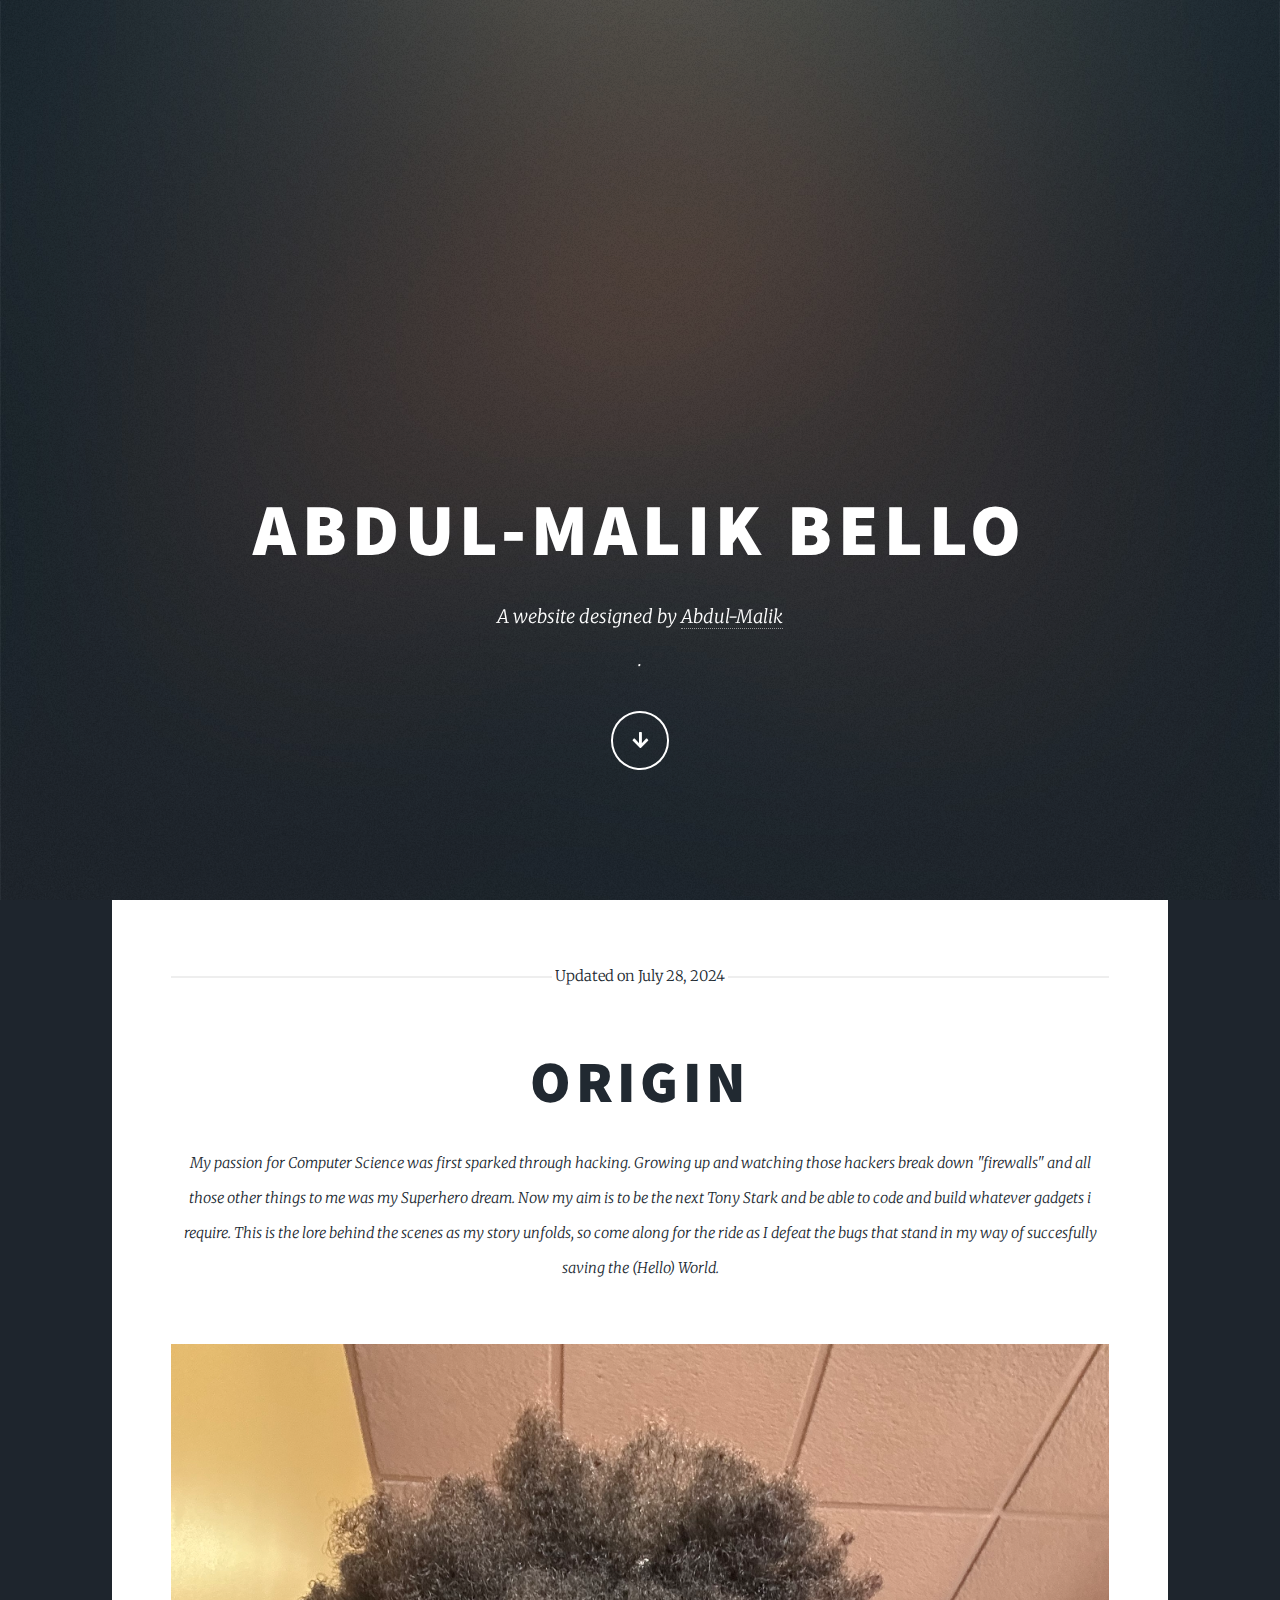
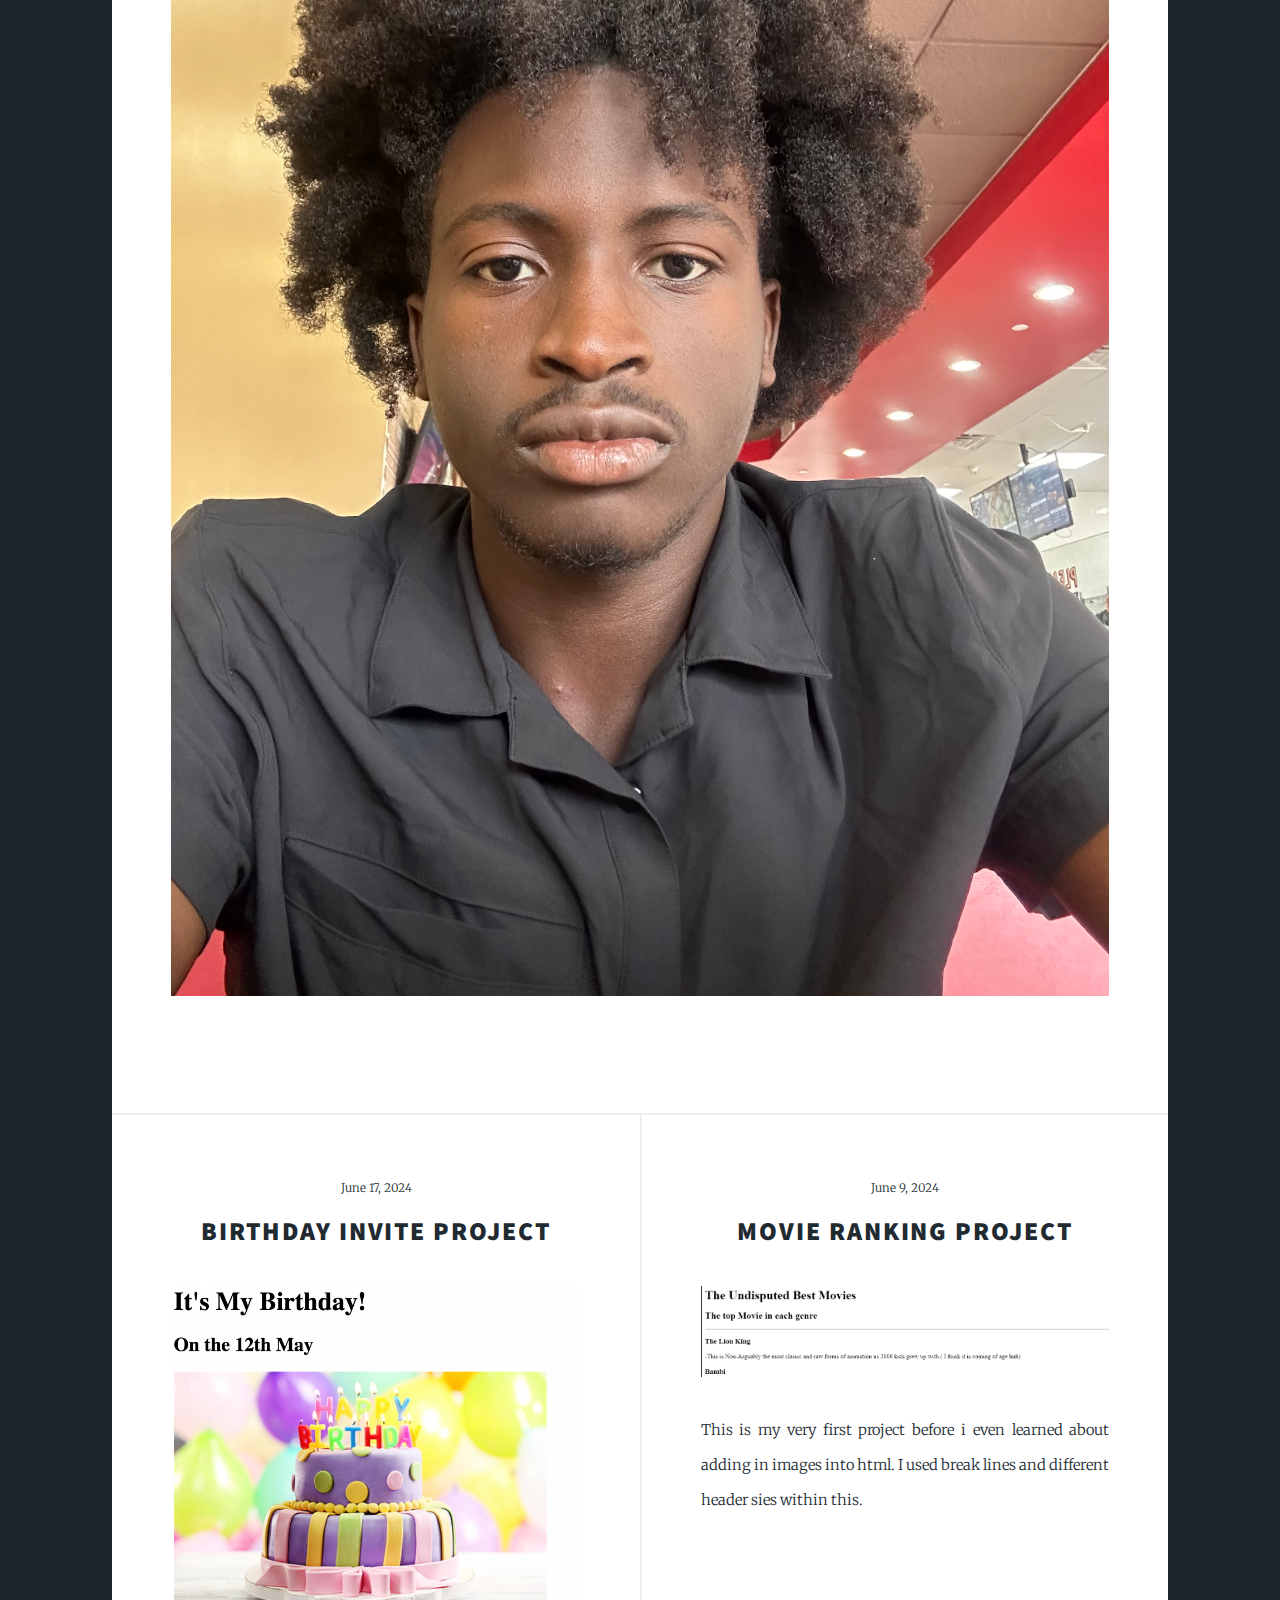
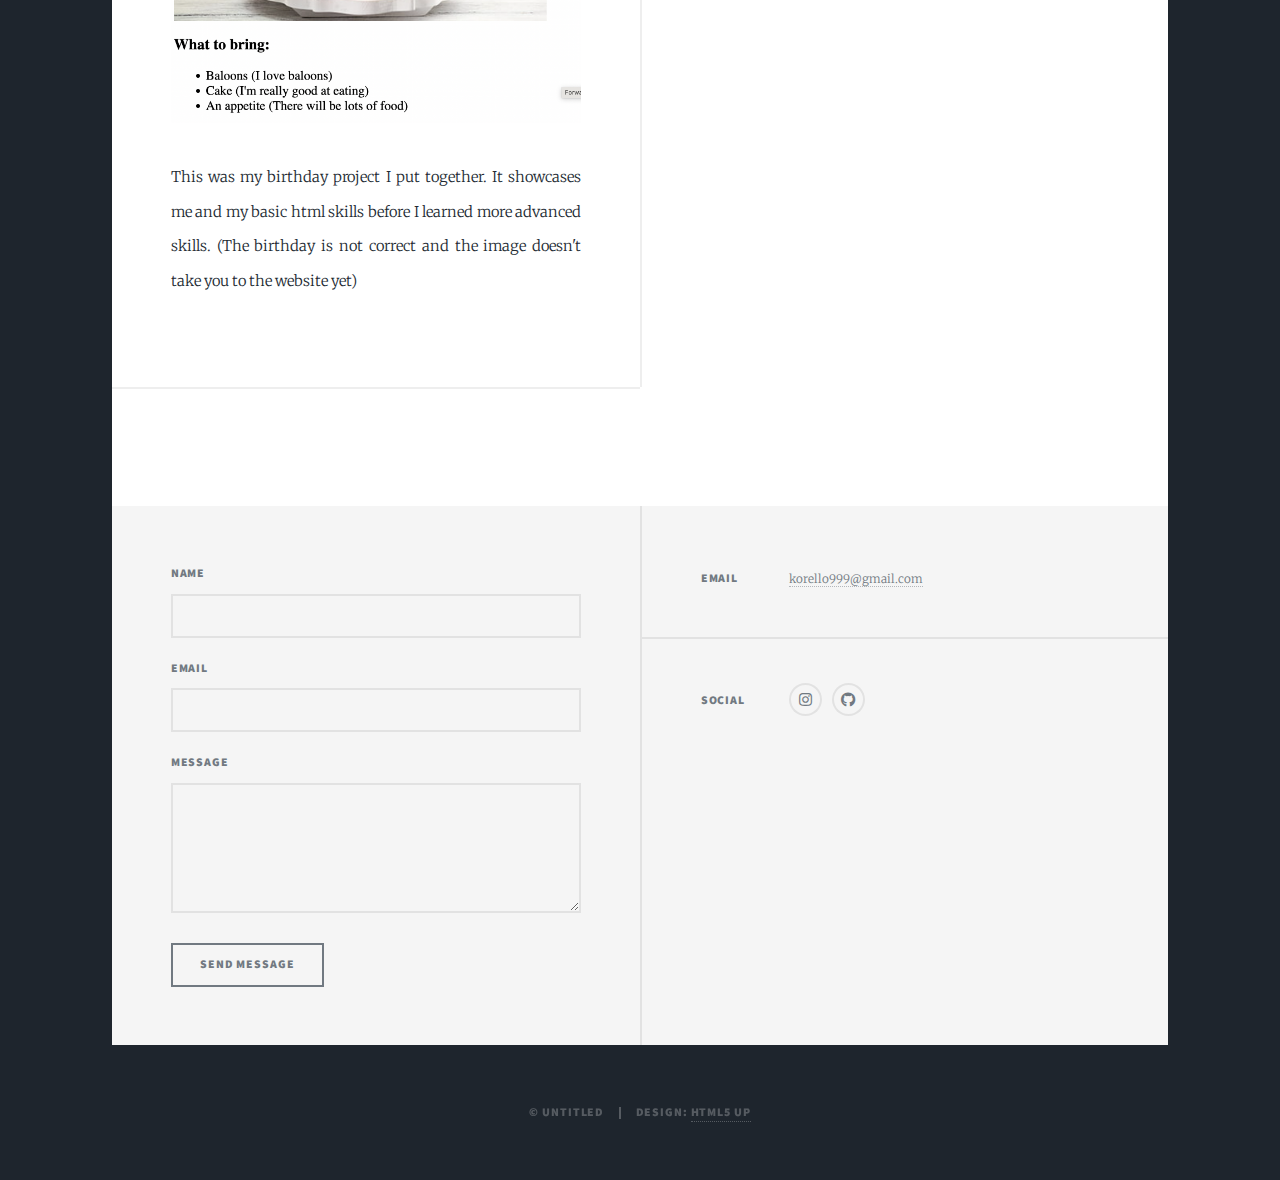
<file: index.html>
<!DOCTYPE HTML>
<!--
	Massively by HTML5 UP
	html5up.net | @ajlkn
	Free for personal and commercial use under the CCA 3.0 license (html5up.net/license)
-->
<html>
	<head>
		<title>Abdul-Malik's Website</title>
		<meta charset="utf-8" />
		<meta name="viewport" content="width=device-width, initial-scale=1, user-scalable=no" />
		<link rel="stylesheet" href="assets/css/main.css" />
		<noscript><link rel="stylesheet" href="assets/css/noscript.css" /></noscript>
	</head>
	<body class="is-preload">

		<!-- Wrapper -->
			<div id="wrapper" class="fade-in">

				<!-- Intro -->
					<div id="intro">
						<h1>Abdul-Malik Bello</h1>
						<p>A website designed by <a href="https://www.linkedin.com/in/abdul-malik-bello-497380280/">Abdul-Malik</a> </a><br />
						</a>.</p>
						<ul class="actions">
							<li><a href="#header" class="button icon solid solo fa-arrow-down scrolly">Continue</a></li>
						</ul>
					</div>

				<!-- Header -->
					<header id="header">
						<a href="https://www.linkedin.com/in/abdul-malik-bello-497380280/" class="logo">Abdul-Malik</a>
					</header>

				<!-- Nav -->
					<!--<nav id="nav">
						<ul class="links">
							<li class="active"><a href="index.html">This is Massively</a></li>
							<li><a href="generic.html">Generic Page</a></li>
							<li><a href="elements.html">Elements Reference</a></li>
						</ul>
						<ul class="icons">
							<li><a href="#" class="icon brands fa-twitter"><span class="label">Twitter</span></a></li>
							<li><a href="#" class="icon brands fa-facebook-f"><span class="label">Facebook</span></a></li>
							<li><a href="#" class="icon brands fa-instagram"><span class="label">Instagram</span></a></li>
							<li><a href="#" class="icon brands fa-github"><span class="label">GitHub</span></a></li>
						</ul>
					</nav>-->

				<!-- Main -->
					<div id="main">

						<!-- Featured Post -->
							<article class="post featured">
								<header class="major">
									<span class="date"> Updated on July 28, 2024</span>
									<h2><a href="#">Origin </a></h2>
									<p>My passion for Computer Science was first sparked through hacking. Growing up and watching those hackers break down "firewalls" and all those other things to me was my Superhero dream. Now my aim is to be the next Tony Stark and be able to code and build whatever gadgets i require. This is the lore behind the scenes as my story unfolds, so come along for the ride as I defeat the bugs that stand in my way of succesfully saving the (Hello) World. </p>
								</header>
								<a href="#" class="image main"><img src="images/IMG_1117.jpg" alt="" /></a>
								<!--<ul class="actions special">
									<li><a href="#" class="button large">Full Story</a></li>
								</ul>-->
							</article>

						<!-- Posts -->
							<section class="posts">
								<article>
									<header>
										<span class="date">June 17, 2024</span>
										<h2><a href="#">Birthday Invite Project<br /></a></h2>
									</header>
									<a href="" class="image fit"><img src="./images/birthday-invite.png" alt="" /></a>
									<p>This was my birthday project I put together. It showcases me and my basic html skills before I learned more advanced skills. (The birthday is not correct and the image doesn't take you to the website yet) </p>
									<ul class="actions special">
										<!-- <li><a href="#" class="button">Full Story</a></li> -->
									</ul>
								</article>
								<article>
									<header>
										<span class="date">June 9, 2024</span>
										<h2><a href="#">Movie Ranking Project<br />
										</a></h2>
									</header>
									<a href="#" class="image fit"><img src="./images/MovieRankingCodePicture.png" alt="" /></a>
									<p>This is my very first project before i even learned about adding in images into html. I used break lines and different header sies within this. </p>
									<ul class="actions special">
										<!--<li><a href="#" class="button">Full Story</a></li>-->
									</ul>
								</article>
								<article>
									<header>
									<!--<span class="date">April 18, 2017</span>
										<h2><a href="#">Ante mattis<br />
										interdum dolor</a></h2>
									</header>
									<a href="#" class="image fit"><img src="images/pic04.jpg" alt="" /></a>
									<p>Donec eget ex magna. Interdum et malesuada fames ac ante ipsum primis in faucibus. Pellentesque venenatis dolor imperdiet dolor mattis sagittis magna etiam.</p>
									<ul class="actions special">
										<li><a href="#" class="button">Full Story</a></li>
									</ul>
								</article>
								<article>
									<header>
										<span class="date">April 14, 2017</span>
										<h2><a href="#">Tempus sed<br />
										nulla imperdiet</a></h2>
									</header>
									<a href="#" class="image fit"><img src="images/pic05.jpg" alt="" /></a>
									<p>Donec eget ex magna. Interdum et malesuada fames ac ante ipsum primis in faucibus. Pellentesque venenatis dolor imperdiet dolor mattis sagittis magna etiam.</p>
									<ul class="actions special">
										<li><a href="#" class="button">Full Story</a></li>
									</ul>
								</article>
								<article>
									<header>
										<span class="date">April 11, 2017</span>
										<h2><a href="#">Odio magna<br />
										sed consectetur</a></h2>
									</header>
									<a href="#" class="image fit"><img src="images/pic06.jpg" alt="" /></a>
									<p>Donec eget ex magna. Interdum et malesuada fames ac ante ipsum primis in faucibus. Pellentesque venenatis dolor imperdiet dolor mattis sagittis magna etiam.</p>
									<ul class="actions special">
										<li><a href="#" class="button">Full Story</a></li>
									</ul>
								</article>
								<article>
									<header>
										<span class="date">April 7, 2017</span>
										<h2><a href="#">Augue lorem<br />
										primis vestibulum</a></h2>
									</header>
									<a href="#" class="image fit"><img src="images/pic07.jpg" alt="" /></a>
									<p>Donec eget ex magna. Interdum et malesuada fames ac ante ipsum primis in faucibus. Pellentesque venenatis dolor imperdiet dolor mattis sagittis magna etiam.</p>
									<ul class="actions special">
										<li><a href="#" class="button">Full Story</a></li>
									</ul>
								</article>
							</section>

							Footer
							<footer>
							<div class="pagination">
								<a href="#" class="previous">Prev</a>
								<a href="#" class="page active">1</a>
								<a href="#" class="page">2</a>
								<a href="#" class="page">3</a>
								<span class="extra">&hellip;</span>
								<a href="#" class="page">8</a>
								<a href="#" class="page">9</a>
								<a href="#" class="page">10</a>
								<a href="#" class="next">Next</a>
							</div>
						</footer>-->

					</div>

				<!-- Footer -->
					<footer id="footer">
						<section>
							<form method="post" action="#">
								<div class="fields">
									<div class="field">
										<label for="name">Name</label>
										<input type="text" name="name" id="name" />
									</div>
									<div class="field">
										<label for="email">Email</label>
										<input type="text" name="email" id="email" />
									</div>
									<div class="field">
										<label for="message">Message</label>
										<textarea name="message" id="message" rows="3"></textarea>
									</div>
								</div>
								<ul class="actions">
									<li><input type="submit" value="Send Message" /></li>
								</ul>
							</form>
						</section>
						<section class="split contact">
							<!--<section class="alt">
								<h3>Address</h3>
								<p>1234 Somewhere Road #87257<br />
								Nashville, TN 00000-0000</p>
							</section> -->
							<!--<section>
								<h3>Phone</h3>
								<p><a href="#">(000) 000-0000</a></p>
							</section>-->
							<section>
								<h3>Email</h3>
								<p><a href="#">	korello999@gmail.com</a></p>
							</section>
							<section>
								<h3>Social</h3>
								<ul class="icons alt">
									<!--<li><a href="#" class="icon brands alt fa-twitter"><span class="label">Twitter</span></a></li>
									<li><a href="#" class="icon brands alt fa-facebook-f"><span class="label">Facebook</span></a></li>-->
									<li><a href="https://www.instagram.com/abduley.bello?igsh=Yjh4eDlyM2RsZTFs&utm_source=qr
										" class="icon brands alt fa-instagram"><span class="label">Instagram</span></a></li>
									<li><a href="https://github.com/" class="icon brands alt fa-github"><span class="label">GitHub</span></a></li>
								</ul>
							</section>
						</section>
					</footer>

				<!-- Copyright -->
					<div id="copyright">
						<ul><li>&copy; Untitled</li><li>Design: <a href="https://html5up.net">HTML5 UP</a></li></ul>
					</div>

			</div>

		<!-- Scripts -->
			<script src="assets/js/jquery.min.js"></script>
			<script src="assets/js/jquery.scrollex.min.js"></script>
			<script src="assets/js/jquery.scrolly.min.js"></script>
			<script src="assets/js/browser.min.js"></script>
			<script src="assets/js/breakpoints.min.js"></script>
			<script src="assets/js/util.js"></script>
			<script src="assets/js/main.js"></script>

	</body>
</html>
</file>
<file: assets/css/main.css>
@import url(fontawesome-all.min.css);
@import url("https://fonts.googleapis.com/css?family=Merriweather:300,700,300italic,700italic|Source+Sans+Pro:900");

/*
	Massively by HTML5 UP
	html5up.net | @ajlkn
	Free for personal and commercial use under the CCA 3.0 license (html5up.net/license)
*/

html, body, div, span, applet, object,
iframe, h1, h2, h3, h4, h5, h6, p, blockquote,
pre, a, abbr, acronym, address, big, cite,
code, del, dfn, em, img, ins, kbd, q, s, samp,
small, strike, strong, sub, sup, tt, var, b,
u, i, center, dl, dt, dd, ol, ul, li, fieldset,
form, label, legend, table, caption, tbody,
tfoot, thead, tr, th, td, article, aside,
canvas, details, embed, figure, figcaption,
footer, header, hgroup, menu, nav, output, ruby,
section, summary, time, mark, audio, video {
	margin: 0;
	padding: 0;
	border: 0;
	font-size: 100%;
	font: inherit;
	vertical-align: baseline;}



article, aside, details, figcaption, figure,
footer, header, hgroup, menu, nav, section {
	display: block;}

body {
	line-height: 1;
}

ol, ul {
	list-style: none;
}

blockquote, q {
	quotes: none;
}

	blockquote:before, blockquote:after, q:before, q:after {
		content: '';
		content: none;
	}

table {
	border-collapse: collapse;
	border-spacing: 0;
}

body {
	-webkit-text-size-adjust: none;
}

mark {
	background-color: transparent;
	color: inherit;
}

input::-moz-focus-inner {
	border: 0;
	padding: 0;
}

input, select, textarea {
	-moz-appearance: none;
	-webkit-appearance: none;
	-ms-appearance: none;
	appearance: none;
}

/* Basic */

	@-ms-viewport {
		width: device-width;
	}

	body {
		-ms-overflow-style: scrollbar;
	}

	@media screen and (max-width: 480px) {

		html, body {
			min-width: 320px;
		}

	}

	html {
		box-sizing: border-box;
	}

	*, *:before, *:after {
		box-sizing: inherit;
	}

	body {
		background-color: #1e252d;
	}

		body.is-preload *, body.is-preload *:before, body.is-preload *:after {
			-moz-animation: none !important;
			-webkit-animation: none !important;
			-ms-animation: none !important;
			animation: none !important;
			-moz-transition: none !important;
			-webkit-transition: none !important;
			-ms-transition: none !important;
			transition: none !important;
		}

/* Type */

	html {
		font-size: 16pt;
	}

		@media screen and (max-width: 1680px) {

			html {
				font-size: 12pt;
			}

		}

		@media screen and (max-width: 1280px) {

			html {
				font-size: 11pt;
			}

		}

		@media screen and (max-width: 360px) {

			html {
				font-size: 10pt;
			}

		}

	body {
		color: #212931;
	}

	body, input, select, textarea {
		font-family: "Merriweather", Georgia, serif;
		font-weight: 300;
		font-size: 1rem;
		line-height: 2.375;
	}

	a {
		-moz-transition: color 0.2s ease-in-out, background-color 0.2s ease-in-out, border-color 0.2s ease-in-out, box-shadow 0.2s ease-in-out;
		-webkit-transition: color 0.2s ease-in-out, background-color 0.2s ease-in-out, border-color 0.2s ease-in-out, box-shadow 0.2s ease-in-out;
		-ms-transition: color 0.2s ease-in-out, background-color 0.2s ease-in-out, border-color 0.2s ease-in-out, box-shadow 0.2s ease-in-out;
		transition: color 0.2s ease-in-out, background-color 0.2s ease-in-out, border-color 0.2s ease-in-out, box-shadow 0.2s ease-in-out;
		border-bottom: dotted 1px;
		text-decoration: none;
	}

		a:hover {
			border-bottom-color: transparent;
		}

	strong, b {
		font-weight: 600;
	}

	em, i {
		font-style: italic;
	}

	p {
		text-align: justify;
		margin: 0 0 2rem 0;
	}

	h1, h2, h3, h4, h5, h6 {
		font-family: "Source Sans Pro", Helvetica, sans-serif;
		font-weight: 900;
		line-height: 1.5;
		letter-spacing: 0.075em;
		text-transform: uppercase;
		margin: 0 0 1rem 0;
	}

		h1 a, h2 a, h3 a, h4 a, h5 a, h6 a {
			border-bottom: 0;
			color: inherit;
			text-decoration: none;
		}

	h1 {
		font-size: 4rem;
		line-height: 1.1;
		margin: 0 0 2rem 0;
	}

	h2 {
		font-size: 1.75rem;
		line-height: 1.3;
		margin: 0 0 1.5rem 0;
	}

	h3 {
		font-size: 1.25rem;
		margin: 0 0 1.5rem 0;
	}

	h4 {
		font-size: 1rem;
	}

	h5 {
		font-size: 0.9rem;
	}

	h6 {
		font-size: 0.8rem;
	}

	sub {
		font-size: 0.8rem;
		position: relative;
		top: 0.5rem;
	}

	sup {
		font-size: 0.8rem;
		position: relative;
		top: -0.5rem;
	}

	blockquote {
		border-left: solid 4px;
		font-style: italic;
		margin: 0 0 2rem 0;
		padding: 0.5rem 0 0.5rem 2rem;
	}

	code {
		border: solid 2px;
		font-family: "Courier New", monospace;
		font-size: 0.9rem;
		margin: 0 0.25rem;
		padding: 0.25rem 0.65rem;
	}

	pre {
		-webkit-overflow-scrolling: touch;
		font-family: "Courier New", monospace;
		font-size: 0.9rem;
		margin: 0 0 2rem 0;
	}

		pre code {
			display: block;
			line-height: 1.75;
			padding: 1rem 1.5rem;
			overflow-x: auto;
		}

	hr {
		border: 0;
		border-bottom: solid 2px;
		margin: 3rem 0;
	}

		hr.major {
			margin: 5rem 0;
		}

	.align-left {
		text-align: left;
	}

	.align-center {
		text-align: center;
	}

	.align-right {
		text-align: right;
	}

	input, select, textarea {
		color: #212931;
	}

	a {
		color: #212931;
		border-bottom-color: rgba(33, 41, 49, 0.5);
	}

		a:hover {
			border-bottom-color: transparent;
			color: #18bfef !important;
		}

	strong, b {
		color: #212931;
	}

	h1, h2, h3, h4, h5, h6 {
		color: #212931;
	}

	blockquote {
		border-left-color: #eeeeee;
	}

	code {
		background: rgba(220, 220, 220, 0.25);
		border-color: #eeeeee;
	}

	hr {
		border-bottom-color: #eeeeee;
	}

/* Row */

	.row {
		display: flex;
		flex-wrap: wrap;
		box-sizing: border-box;
		align-items: stretch;
	}

		.row > * {
			box-sizing: border-box;
		}

		.row.gtr-uniform > * > :last-child {
			margin-bottom: 0;
		}

		.row.aln-left {
			justify-content: flex-start;
		}

		.row.aln-center {
			justify-content: center;
		}

		.row.aln-right {
			justify-content: flex-end;
		}

		.row.aln-top {
			align-items: flex-start;
		}

		.row.aln-middle {
			align-items: center;
		}

		.row.aln-bottom {
			align-items: flex-end;
		}

		.row > .imp {
			order: -1;
		}

		.row > .col-1 {
			width: 8.33333%;
		}

		.row > .off-1 {
			margin-left: 8.33333%;
		}

		.row > .col-2 {
			width: 16.66667%;
		}

		.row > .off-2 {
			margin-left: 16.66667%;
		}

		.row > .col-3 {
			width: 25%;
		}

		.row > .off-3 {
			margin-left: 25%;
		}

		.row > .col-4 {
			width: 33.33333%;
		}

		.row > .off-4 {
			margin-left: 33.33333%;
		}

		.row > .col-5 {
			width: 41.66667%;
		}

		.row > .off-5 {
			margin-left: 41.66667%;
		}

		.row > .col-6 {
			width: 50%;
		}

		.row > .off-6 {
			margin-left: 50%;
		}

		.row > .col-7 {
			width: 58.33333%;
		}

		.row > .off-7 {
			margin-left: 58.33333%;
		}

		.row > .col-8 {
			width: 66.66667%;
		}

		.row > .off-8 {
			margin-left: 66.66667%;
		}

		.row > .col-9 {
			width: 75%;
		}

		.row > .off-9 {
			margin-left: 75%;
		}

		.row > .col-10 {
			width: 83.33333%;
		}

		.row > .off-10 {
			margin-left: 83.33333%;
		}

		.row > .col-11 {
			width: 91.66667%;
		}

		.row > .off-11 {
			margin-left: 91.66667%;
		}

		.row > .col-12 {
			width: 100%;
		}

		.row > .off-12 {
			margin-left: 100%;
		}

		.row.gtr-0 {
			margin-top: 0;
			margin-left: 0rem;
		}

			.row.gtr-0 > * {
				padding: 0 0 0 0rem;
			}

			.row.gtr-0.gtr-uniform {
				margin-top: 0rem;
			}

				.row.gtr-0.gtr-uniform > * {
					padding-top: 0rem;
				}

		.row.gtr-25 {
			margin-top: 0;
			margin-left: -0.375rem;
		}

			.row.gtr-25 > * {
				padding: 0 0 0 0.375rem;
			}

			.row.gtr-25.gtr-uniform {
				margin-top: -0.375rem;
			}

				.row.gtr-25.gtr-uniform > * {
					padding-top: 0.375rem;
				}

		.row.gtr-50 {
			margin-top: 0;
			margin-left: -0.75rem;
		}

			.row.gtr-50 > * {
				padding: 0 0 0 0.75rem;
			}

			.row.gtr-50.gtr-uniform {
				margin-top: -0.75rem;
			}

				.row.gtr-50.gtr-uniform > * {
					padding-top: 0.75rem;
				}

		.row {
			margin-top: 0;
			margin-left: -1.5rem;
		}

			.row > * {
				padding: 0 0 0 1.5rem;
			}

			.row.gtr-uniform {
				margin-top: -1.5rem;
			}

				.row.gtr-uniform > * {
					padding-top: 1.5rem;
				}

		.row.gtr-150 {
			margin-top: 0;
			margin-left: -2.25rem;
		}

			.row.gtr-150 > * {
				padding: 0 0 0 2.25rem;
			}

			.row.gtr-150.gtr-uniform {
				margin-top: -2.25rem;
			}

				.row.gtr-150.gtr-uniform > * {
					padding-top: 2.25rem;
				}

		.row.gtr-200 {
			margin-top: 0;
			margin-left: -3rem;
		}

			.row.gtr-200 > * {
				padding: 0 0 0 3rem;
			}

			.row.gtr-200.gtr-uniform {
				margin-top: -3rem;
			}

				.row.gtr-200.gtr-uniform > * {
					padding-top: 3rem;
				}

		@media screen and (max-width: 1680px) {

			.row {
				display: flex;
				flex-wrap: wrap;
				box-sizing: border-box;
				align-items: stretch;
			}

				.row > * {
					box-sizing: border-box;
				}

				.row.gtr-uniform > * > :last-child {
					margin-bottom: 0;
				}

				.row.aln-left {
					justify-content: flex-start;
				}

				.row.aln-center {
					justify-content: center;
				}

				.row.aln-right {
					justify-content: flex-end;
				}

				.row.aln-top {
					align-items: flex-start;
				}

				.row.aln-middle {
					align-items: center;
				}

				.row.aln-bottom {
					align-items: flex-end;
				}

				.row > .imp-xlarge {
					order: -1;
				}

				.row > .col-1-xlarge {
					width: 8.33333%;
				}

				.row > .off-1-xlarge {
					margin-left: 8.33333%;
				}

				.row > .col-2-xlarge {
					width: 16.66667%;
				}

				.row > .off-2-xlarge {
					margin-left: 16.66667%;
				}

				.row > .col-3-xlarge {
					width: 25%;
				}

				.row > .off-3-xlarge {
					margin-left: 25%;
				}

				.row > .col-4-xlarge {
					width: 33.33333%;
				}

				.row > .off-4-xlarge {
					margin-left: 33.33333%;
				}

				.row > .col-5-xlarge {
					width: 41.66667%;
				}

				.row > .off-5-xlarge {
					margin-left: 41.66667%;
				}

				.row > .col-6-xlarge {
					width: 50%;
				}

				.row > .off-6-xlarge {
					margin-left: 50%;
				}

				.row > .col-7-xlarge {
					width: 58.33333%;
				}

				.row > .off-7-xlarge {
					margin-left: 58.33333%;
				}

				.row > .col-8-xlarge {
					width: 66.66667%;
				}

				.row > .off-8-xlarge {
					margin-left: 66.66667%;
				}

				.row > .col-9-xlarge {
					width: 75%;
				}

				.row > .off-9-xlarge {
					margin-left: 75%;
				}

				.row > .col-10-xlarge {
					width: 83.33333%;
				}

				.row > .off-10-xlarge {
					margin-left: 83.33333%;
				}

				.row > .col-11-xlarge {
					width: 91.66667%;
				}

				.row > .off-11-xlarge {
					margin-left: 91.66667%;
				}

				.row > .col-12-xlarge {
					width: 100%;
				}

				.row > .off-12-xlarge {
					margin-left: 100%;
				}

				.row.gtr-0 {
					margin-top: 0;
					margin-left: 0rem;
				}

					.row.gtr-0 > * {
						padding: 0 0 0 0rem;
					}

					.row.gtr-0.gtr-uniform {
						margin-top: 0rem;
					}

						.row.gtr-0.gtr-uniform > * {
							padding-top: 0rem;
						}

				.row.gtr-25 {
					margin-top: 0;
					margin-left: -0.375rem;
				}

					.row.gtr-25 > * {
						padding: 0 0 0 0.375rem;
					}

					.row.gtr-25.gtr-uniform {
						margin-top: -0.375rem;
					}

						.row.gtr-25.gtr-uniform > * {
							padding-top: 0.375rem;
						}

				.row.gtr-50 {
					margin-top: 0;
					margin-left: -0.75rem;
				}

					.row.gtr-50 > * {
						padding: 0 0 0 0.75rem;
					}

					.row.gtr-50.gtr-uniform {
						margin-top: -0.75rem;
					}

						.row.gtr-50.gtr-uniform > * {
							padding-top: 0.75rem;
						}

				.row {
					margin-top: 0;
					margin-left: -1.5rem;
				}

					.row > * {
						padding: 0 0 0 1.5rem;
					}

					.row.gtr-uniform {
						margin-top: -1.5rem;
					}

						.row.gtr-uniform > * {
							padding-top: 1.5rem;
						}

				.row.gtr-150 {
					margin-top: 0;
					margin-left: -2.25rem;
				}

					.row.gtr-150 > * {
						padding: 0 0 0 2.25rem;
					}

					.row.gtr-150.gtr-uniform {
						margin-top: -2.25rem;
					}

						.row.gtr-150.gtr-uniform > * {
							padding-top: 2.25rem;
						}

				.row.gtr-200 {
					margin-top: 0;
					margin-left: -3rem;
				}

					.row.gtr-200 > * {
						padding: 0 0 0 3rem;
					}

					.row.gtr-200.gtr-uniform {
						margin-top: -3rem;
					}

						.row.gtr-200.gtr-uniform > * {
							padding-top: 3rem;
						}

		}

		@media screen and (max-width: 1280px) {

			.row {
				display: flex;
				flex-wrap: wrap;
				box-sizing: border-box;
				align-items: stretch;
			}

				.row > * {
					box-sizing: border-box;
				}

				.row.gtr-uniform > * > :last-child {
					margin-bottom: 0;
				}

				.row.aln-left {
					justify-content: flex-start;
				}

				.row.aln-center {
					justify-content: center;
				}

				.row.aln-right {
					justify-content: flex-end;
				}

				.row.aln-top {
					align-items: flex-start;
				}

				.row.aln-middle {
					align-items: center;
				}

				.row.aln-bottom {
					align-items: flex-end;
				}

				.row > .imp-large {
					order: -1;
				}

				.row > .col-1-large {
					width: 8.33333%;
				}

				.row > .off-1-large {
					margin-left: 8.33333%;
				}

				.row > .col-2-large {
					width: 16.66667%;
				}

				.row > .off-2-large {
					margin-left: 16.66667%;
				}

				.row > .col-3-large {
					width: 25%;
				}

				.row > .off-3-large {
					margin-left: 25%;
				}

				.row > .col-4-large {
					width: 33.33333%;
				}

				.row > .off-4-large {
					margin-left: 33.33333%;
				}

				.row > .col-5-large {
					width: 41.66667%;
				}

				.row > .off-5-large {
					margin-left: 41.66667%;
				}

				.row > .col-6-large {
					width: 50%;
				}

				.row > .off-6-large {
					margin-left: 50%;
				}

				.row > .col-7-large {
					width: 58.33333%;
				}

				.row > .off-7-large {
					margin-left: 58.33333%;
				}

				.row > .col-8-large {
					width: 66.66667%;
				}

				.row > .off-8-large {
					margin-left: 66.66667%;
				}

				.row > .col-9-large {
					width: 75%;
				}

				.row > .off-9-large {
					margin-left: 75%;
				}

				.row > .col-10-large {
					width: 83.33333%;
				}

				.row > .off-10-large {
					margin-left: 83.33333%;
				}

				.row > .col-11-large {
					width: 91.66667%;
				}

				.row > .off-11-large {
					margin-left: 91.66667%;
				}

				.row > .col-12-large {
					width: 100%;
				}

				.row > .off-12-large {
					margin-left: 100%;
				}

				.row.gtr-0 {
					margin-top: 0;
					margin-left: 0rem;
				}

					.row.gtr-0 > * {
						padding: 0 0 0 0rem;
					}

					.row.gtr-0.gtr-uniform {
						margin-top: 0rem;
					}

						.row.gtr-0.gtr-uniform > * {
							padding-top: 0rem;
						}

				.row.gtr-25 {
					margin-top: 0;
					margin-left: -0.375rem;
				}

					.row.gtr-25 > * {
						padding: 0 0 0 0.375rem;
					}

					.row.gtr-25.gtr-uniform {
						margin-top: -0.375rem;
					}

						.row.gtr-25.gtr-uniform > * {
							padding-top: 0.375rem;
						}

				.row.gtr-50 {
					margin-top: 0;
					margin-left: -0.75rem;
				}

					.row.gtr-50 > * {
						padding: 0 0 0 0.75rem;
					}

					.row.gtr-50.gtr-uniform {
						margin-top: -0.75rem;
					}

						.row.gtr-50.gtr-uniform > * {
							padding-top: 0.75rem;
						}

				.row {
					margin-top: 0;
					margin-left: -1.5rem;
				}

					.row > * {
						padding: 0 0 0 1.5rem;
					}

					.row.gtr-uniform {
						margin-top: -1.5rem;
					}

						.row.gtr-uniform > * {
							padding-top: 1.5rem;
						}

				.row.gtr-150 {
					margin-top: 0;
					margin-left: -2.25rem;
				}

					.row.gtr-150 > * {
						padding: 0 0 0 2.25rem;
					}

					.row.gtr-150.gtr-uniform {
						margin-top: -2.25rem;
					}

						.row.gtr-150.gtr-uniform > * {
							padding-top: 2.25rem;
						}

				.row.gtr-200 {
					margin-top: 0;
					margin-left: -3rem;
				}

					.row.gtr-200 > * {
						padding: 0 0 0 3rem;
					}

					.row.gtr-200.gtr-uniform {
						margin-top: -3rem;
					}

						.row.gtr-200.gtr-uniform > * {
							padding-top: 3rem;
						}

		}

		@media screen and (max-width: 980px) {

			.row {
				display: flex;
				flex-wrap: wrap;
				box-sizing: border-box;
				align-items: stretch;
			}

				.row > * {
					box-sizing: border-box;
				}

				.row.gtr-uniform > * > :last-child {
					margin-bottom: 0;
				}

				.row.aln-left {
					justify-content: flex-start;
				}

				.row.aln-center {
					justify-content: center;
				}

				.row.aln-right {
					justify-content: flex-end;
				}

				.row.aln-top {
					align-items: flex-start;
				}

				.row.aln-middle {
					align-items: center;
				}

				.row.aln-bottom {
					align-items: flex-end;
				}

				.row > .imp-medium {
					order: -1;
				}

				.row > .col-1-medium {
					width: 8.33333%;
				}

				.row > .off-1-medium {
					margin-left: 8.33333%;
				}

				.row > .col-2-medium {
					width: 16.66667%;
				}

				.row > .off-2-medium {
					margin-left: 16.66667%;
				}

				.row > .col-3-medium {
					width: 25%;
				}

				.row > .off-3-medium {
					margin-left: 25%;
				}

				.row > .col-4-medium {
					width: 33.33333%;
				}

				.row > .off-4-medium {
					margin-left: 33.33333%;
				}

				.row > .col-5-medium {
					width: 41.66667%;
				}

				.row > .off-5-medium {
					margin-left: 41.66667%;
				}

				.row > .col-6-medium {
					width: 50%;
				}

				.row > .off-6-medium {
					margin-left: 50%;
				}

				.row > .col-7-medium {
					width: 58.33333%;
				}

				.row > .off-7-medium {
					margin-left: 58.33333%;
				}

				.row > .col-8-medium {
					width: 66.66667%;
				}

				.row > .off-8-medium {
					margin-left: 66.66667%;
				}

				.row > .col-9-medium {
					width: 75%;
				}

				.row > .off-9-medium {
					margin-left: 75%;
				}

				.row > .col-10-medium {
					width: 83.33333%;
				}

				.row > .off-10-medium {
					margin-left: 83.33333%;
				}

				.row > .col-11-medium {
					width: 91.66667%;
				}

				.row > .off-11-medium {
					margin-left: 91.66667%;
				}

				.row > .col-12-medium {
					width: 100%;
				}

				.row > .off-12-medium {
					margin-left: 100%;
				}

				.row.gtr-0 {
					margin-top: 0;
					margin-left: 0rem;
				}

					.row.gtr-0 > * {
						padding: 0 0 0 0rem;
					}

					.row.gtr-0.gtr-uniform {
						margin-top: 0rem;
					}

						.row.gtr-0.gtr-uniform > * {
							padding-top: 0rem;
						}

				.row.gtr-25 {
					margin-top: 0;
					margin-left: -0.375rem;
				}

					.row.gtr-25 > * {
						padding: 0 0 0 0.375rem;
					}

					.row.gtr-25.gtr-uniform {
						margin-top: -0.375rem;
					}

						.row.gtr-25.gtr-uniform > * {
							padding-top: 0.375rem;
						}

				.row.gtr-50 {
					margin-top: 0;
					margin-left: -0.75rem;
				}

					.row.gtr-50 > * {
						padding: 0 0 0 0.75rem;
					}

					.row.gtr-50.gtr-uniform {
						margin-top: -0.75rem;
					}

						.row.gtr-50.gtr-uniform > * {
							padding-top: 0.75rem;
						}

				.row {
					margin-top: 0;
					margin-left: -1.5rem;
				}

					.row > * {
						padding: 0 0 0 1.5rem;
					}

					.row.gtr-uniform {
						margin-top: -1.5rem;
					}

						.row.gtr-uniform > * {
							padding-top: 1.5rem;
						}

				.row.gtr-150 {
					margin-top: 0;
					margin-left: -2.25rem;
				}

					.row.gtr-150 > * {
						padding: 0 0 0 2.25rem;
					}

					.row.gtr-150.gtr-uniform {
						margin-top: -2.25rem;
					}

						.row.gtr-150.gtr-uniform > * {
							padding-top: 2.25rem;
						}

				.row.gtr-200 {
					margin-top: 0;
					margin-left: -3rem;
				}

					.row.gtr-200 > * {
						padding: 0 0 0 3rem;
					}

					.row.gtr-200.gtr-uniform {
						margin-top: -3rem;
					}

						.row.gtr-200.gtr-uniform > * {
							padding-top: 3rem;
						}

		}

		@media screen and (max-width: 736px) {

			.row {
				display: flex;
				flex-wrap: wrap;
				box-sizing: border-box;
				align-items: stretch;
			}

				.row > * {
					box-sizing: border-box;
				}

				.row.gtr-uniform > * > :last-child {
					margin-bottom: 0;
				}

				.row.aln-left {
					justify-content: flex-start;
				}

				.row.aln-center {
					justify-content: center;
				}

				.row.aln-right {
					justify-content: flex-end;
				}

				.row.aln-top {
					align-items: flex-start;
				}

				.row.aln-middle {
					align-items: center;
				}

				.row.aln-bottom {
					align-items: flex-end;
				}

				.row > .imp-small {
					order: -1;
				}

				.row > .col-1-small {
					width: 8.33333%;
				}

				.row > .off-1-small {
					margin-left: 8.33333%;
				}

				.row > .col-2-small {
					width: 16.66667%;
				}

				.row > .off-2-small {
					margin-left: 16.66667%;
				}

				.row > .col-3-small {
					width: 25%;
				}

				.row > .off-3-small {
					margin-left: 25%;
				}

				.row > .col-4-small {
					width: 33.33333%;
				}

				.row > .off-4-small {
					margin-left: 33.33333%;
				}

				.row > .col-5-small {
					width: 41.66667%;
				}

				.row > .off-5-small {
					margin-left: 41.66667%;
				}

				.row > .col-6-small {
					width: 50%;
				}

				.row > .off-6-small {
					margin-left: 50%;
				}

				.row > .col-7-small {
					width: 58.33333%;
				}

				.row > .off-7-small {
					margin-left: 58.33333%;
				}

				.row > .col-8-small {
					width: 66.66667%;
				}

				.row > .off-8-small {
					margin-left: 66.66667%;
				}

				.row > .col-9-small {
					width: 75%;
				}

				.row > .off-9-small {
					margin-left: 75%;
				}

				.row > .col-10-small {
					width: 83.33333%;
				}

				.row > .off-10-small {
					margin-left: 83.33333%;
				}

				.row > .col-11-small {
					width: 91.66667%;
				}

				.row > .off-11-small {
					margin-left: 91.66667%;
				}

				.row > .col-12-small {
					width: 100%;
				}

				.row > .off-12-small {
					margin-left: 100%;
				}

				.row.gtr-0 {
					margin-top: 0;
					margin-left: 0rem;
				}

					.row.gtr-0 > * {
						padding: 0 0 0 0rem;
					}

					.row.gtr-0.gtr-uniform {
						margin-top: 0rem;
					}

						.row.gtr-0.gtr-uniform > * {
							padding-top: 0rem;
						}

				.row.gtr-25 {
					margin-top: 0;
					margin-left: -0.375rem;
				}

					.row.gtr-25 > * {
						padding: 0 0 0 0.375rem;
					}

					.row.gtr-25.gtr-uniform {
						margin-top: -0.375rem;
					}

						.row.gtr-25.gtr-uniform > * {
							padding-top: 0.375rem;
						}

				.row.gtr-50 {
					margin-top: 0;
					margin-left: -0.75rem;
				}

					.row.gtr-50 > * {
						padding: 0 0 0 0.75rem;
					}

					.row.gtr-50.gtr-uniform {
						margin-top: -0.75rem;
					}

						.row.gtr-50.gtr-uniform > * {
							padding-top: 0.75rem;
						}

				.row {
					margin-top: 0;
					margin-left: -1.5rem;
				}

					.row > * {
						padding: 0 0 0 1.5rem;
					}

					.row.gtr-uniform {
						margin-top: -1.5rem;
					}

						.row.gtr-uniform > * {
							padding-top: 1.5rem;
						}

				.row.gtr-150 {
					margin-top: 0;
					margin-left: -2.25rem;
				}

					.row.gtr-150 > * {
						padding: 0 0 0 2.25rem;
					}

					.row.gtr-150.gtr-uniform {
						margin-top: -2.25rem;
					}

						.row.gtr-150.gtr-uniform > * {
							padding-top: 2.25rem;
						}

				.row.gtr-200 {
					margin-top: 0;
					margin-left: -3rem;
				}

					.row.gtr-200 > * {
						padding: 0 0 0 3rem;
					}

					.row.gtr-200.gtr-uniform {
						margin-top: -3rem;
					}

						.row.gtr-200.gtr-uniform > * {
							padding-top: 3rem;
						}

		}

		@media screen and (max-width: 480px) {

			.row {
				display: flex;
				flex-wrap: wrap;
				box-sizing: border-box;
				align-items: stretch;
			}

				.row > * {
					box-sizing: border-box;
				}

				.row.gtr-uniform > * > :last-child {
					margin-bottom: 0;
				}

				.row.aln-left {
					justify-content: flex-start;
				}

				.row.aln-center {
					justify-content: center;
				}

				.row.aln-right {
					justify-content: flex-end;
				}

				.row.aln-top {
					align-items: flex-start;
				}

				.row.aln-middle {
					align-items: center;
				}

				.row.aln-bottom {
					align-items: flex-end;
				}

				.row > .imp-xsmall {
					order: -1;
				}

				.row > .col-1-xsmall {
					width: 8.33333%;
				}

				.row > .off-1-xsmall {
					margin-left: 8.33333%;
				}

				.row > .col-2-xsmall {
					width: 16.66667%;
				}

				.row > .off-2-xsmall {
					margin-left: 16.66667%;
				}

				.row > .col-3-xsmall {
					width: 25%;
				}

				.row > .off-3-xsmall {
					margin-left: 25%;
				}

				.row > .col-4-xsmall {
					width: 33.33333%;
				}

				.row > .off-4-xsmall {
					margin-left: 33.33333%;
				}

				.row > .col-5-xsmall {
					width: 41.66667%;
				}

				.row > .off-5-xsmall {
					margin-left: 41.66667%;
				}

				.row > .col-6-xsmall {
					width: 50%;
				}

				.row > .off-6-xsmall {
					margin-left: 50%;
				}

				.row > .col-7-xsmall {
					width: 58.33333%;
				}

				.row > .off-7-xsmall {
					margin-left: 58.33333%;
				}

				.row > .col-8-xsmall {
					width: 66.66667%;
				}

				.row > .off-8-xsmall {
					margin-left: 66.66667%;
				}

				.row > .col-9-xsmall {
					width: 75%;
				}

				.row > .off-9-xsmall {
					margin-left: 75%;
				}

				.row > .col-10-xsmall {
					width: 83.33333%;
				}

				.row > .off-10-xsmall {
					margin-left: 83.33333%;
				}

				.row > .col-11-xsmall {
					width: 91.66667%;
				}

				.row > .off-11-xsmall {
					margin-left: 91.66667%;
				}

				.row > .col-12-xsmall {
					width: 100%;
				}

				.row > .off-12-xsmall {
					margin-left: 100%;
				}

				.row.gtr-0 {
					margin-top: 0;
					margin-left: 0rem;
				}

					.row.gtr-0 > * {
						padding: 0 0 0 0rem;
					}

					.row.gtr-0.gtr-uniform {
						margin-top: 0rem;
					}

						.row.gtr-0.gtr-uniform > * {
							padding-top: 0rem;
						}

				.row.gtr-25 {
					margin-top: 0;
					margin-left: -0.375rem;
				}

					.row.gtr-25 > * {
						padding: 0 0 0 0.375rem;
					}

					.row.gtr-25.gtr-uniform {
						margin-top: -0.375rem;
					}

						.row.gtr-25.gtr-uniform > * {
							padding-top: 0.375rem;
						}

				.row.gtr-50 {
					margin-top: 0;
					margin-left: -0.75rem;
				}

					.row.gtr-50 > * {
						padding: 0 0 0 0.75rem;
					}

					.row.gtr-50.gtr-uniform {
						margin-top: -0.75rem;
					}

						.row.gtr-50.gtr-uniform > * {
							padding-top: 0.75rem;
						}

				.row {
					margin-top: 0;
					margin-left: -1.5rem;
				}

					.row > * {
						padding: 0 0 0 1.5rem;
					}

					.row.gtr-uniform {
						margin-top: -1.5rem;
					}

						.row.gtr-uniform > * {
							padding-top: 1.5rem;
						}

				.row.gtr-150 {
					margin-top: 0;
					margin-left: -2.25rem;
				}

					.row.gtr-150 > * {
						padding: 0 0 0 2.25rem;
					}

					.row.gtr-150.gtr-uniform {
						margin-top: -2.25rem;
					}

						.row.gtr-150.gtr-uniform > * {
							padding-top: 2.25rem;
						}

				.row.gtr-200 {
					margin-top: 0;
					margin-left: -3rem;
				}

					.row.gtr-200 > * {
						padding: 0 0 0 3rem;
					}

					.row.gtr-200.gtr-uniform {
						margin-top: -3rem;
					}

						.row.gtr-200.gtr-uniform > * {
							padding-top: 3rem;
						}

		}

		@media screen and (max-width: 360px) {

			.row {
				display: flex;
				flex-wrap: wrap;
				box-sizing: border-box;
				align-items: stretch;
			}

				.row > * {
					box-sizing: border-box;
				}

				.row.gtr-uniform > * > :last-child {
					margin-bottom: 0;
				}

				.row.aln-left {
					justify-content: flex-start;
				}

				.row.aln-center {
					justify-content: center;
				}

				.row.aln-right {
					justify-content: flex-end;
				}

				.row.aln-top {
					align-items: flex-start;
				}

				.row.aln-middle {
					align-items: center;
				}

				.row.aln-bottom {
					align-items: flex-end;
				}

				.row > .imp-xxsmall {
					order: -1;
				}

				.row > .col-1-xxsmall {
					width: 8.33333%;
				}

				.row > .off-1-xxsmall {
					margin-left: 8.33333%;
				}

				.row > .col-2-xxsmall {
					width: 16.66667%;
				}

				.row > .off-2-xxsmall {
					margin-left: 16.66667%;
				}

				.row > .col-3-xxsmall {
					width: 25%;
				}

				.row > .off-3-xxsmall {
					margin-left: 25%;
				}

				.row > .col-4-xxsmall {
					width: 33.33333%;
				}

				.row > .off-4-xxsmall {
					margin-left: 33.33333%;
				}

				.row > .col-5-xxsmall {
					width: 41.66667%;
				}

				.row > .off-5-xxsmall {
					margin-left: 41.66667%;
				}

				.row > .col-6-xxsmall {
					width: 50%;
				}

				.row > .off-6-xxsmall {
					margin-left: 50%;
				}

				.row > .col-7-xxsmall {
					width: 58.33333%;
				}

				.row > .off-7-xxsmall {
					margin-left: 58.33333%;
				}

				.row > .col-8-xxsmall {
					width: 66.66667%;
				}

				.row > .off-8-xxsmall {
					margin-left: 66.66667%;
				}

				.row > .col-9-xxsmall {
					width: 75%;
				}

				.row > .off-9-xxsmall {
					margin-left: 75%;
				}

				.row > .col-10-xxsmall {
					width: 83.33333%;
				}

				.row > .off-10-xxsmall {
					margin-left: 83.33333%;
				}

				.row > .col-11-xxsmall {
					width: 91.66667%;
				}

				.row > .off-11-xxsmall {
					margin-left: 91.66667%;
				}

				.row > .col-12-xxsmall {
					width: 100%;
				}

				.row > .off-12-xxsmall {
					margin-left: 100%;
				}

				.row.gtr-0 {
					margin-top: 0;
					margin-left: 0rem;
				}

					.row.gtr-0 > * {
						padding: 0 0 0 0rem;
					}

					.row.gtr-0.gtr-uniform {
						margin-top: 0rem;
					}

						.row.gtr-0.gtr-uniform > * {
							padding-top: 0rem;
						}

				.row.gtr-25 {
					margin-top: 0;
					margin-left: -0.375rem;
				}

					.row.gtr-25 > * {
						padding: 0 0 0 0.375rem;
					}

					.row.gtr-25.gtr-uniform {
						margin-top: -0.375rem;
					}

						.row.gtr-25.gtr-uniform > * {
							padding-top: 0.375rem;
						}

				.row.gtr-50 {
					margin-top: 0;
					margin-left: -0.75rem;
				}

					.row.gtr-50 > * {
						padding: 0 0 0 0.75rem;
					}

					.row.gtr-50.gtr-uniform {
						margin-top: -0.75rem;
					}

						.row.gtr-50.gtr-uniform > * {
							padding-top: 0.75rem;
						}

				.row {
					margin-top: 0;
					margin-left: -1.5rem;
				}

					.row > * {
						padding: 0 0 0 1.5rem;
					}

					.row.gtr-uniform {
						margin-top: -1.5rem;
					}

						.row.gtr-uniform > * {
							padding-top: 1.5rem;
						}

				.row.gtr-150 {
					margin-top: 0;
					margin-left: -2.25rem;
				}

					.row.gtr-150 > * {
						padding: 0 0 0 2.25rem;
					}

					.row.gtr-150.gtr-uniform {
						margin-top: -2.25rem;
					}

						.row.gtr-150.gtr-uniform > * {
							padding-top: 2.25rem;
						}

				.row.gtr-200 {
					margin-top: 0;
					margin-left: -3rem;
				}

					.row.gtr-200 > * {
						padding: 0 0 0 3rem;
					}

					.row.gtr-200.gtr-uniform {
						margin-top: -3rem;
					}

						.row.gtr-200.gtr-uniform > * {
							padding-top: 3rem;
						}

		}

/* Box */

	.box {
		border: solid 2px;
		margin-bottom: 2rem;
		padding: 1.5rem;
	}

		.box > :last-child,
		.box > :last-child > :last-child,
		.box > :last-child > :last-child > :last-child {
			margin-bottom: 0;
		}

		.box.alt {
			border: 0;
			border-radius: 0;
			padding: 0;
		}

	.box {
		border-color: #eeeeee;
	}

/* Button */

	input[type="submit"],
	input[type="reset"],
	input[type="button"],
	button,
	.button {
		-moz-appearance: none;
		-webkit-appearance: none;
		-ms-appearance: none;
		appearance: none;
		-moz-transition: background-color 0.2s ease-in-out, box-shadow 0.2s ease-in-out, color 0.2s ease-in-out;
		-webkit-transition: background-color 0.2s ease-in-out, box-shadow 0.2s ease-in-out, color 0.2s ease-in-out;
		-ms-transition: background-color 0.2s ease-in-out, box-shadow 0.2s ease-in-out, color 0.2s ease-in-out;
		transition: background-color 0.2s ease-in-out, box-shadow 0.2s ease-in-out, color 0.2s ease-in-out;
		border: 0;
		border-radius: 0;
		cursor: pointer;
		display: inline-block;
		font-family: "Source Sans Pro", Helvetica, sans-serif;
		font-size: 0.8rem;
		font-weight: 900;
		letter-spacing: 0.075em;
		height: 3rem;
		line-height: 3rem;
		padding: 0 2rem;
		text-align: center;
		text-decoration: none;
		text-transform: uppercase;
		white-space: nowrap;
	}

		input[type="submit"].icon:before,
		input[type="reset"].icon:before,
		input[type="button"].icon:before,
		button.icon:before,
		.button.icon:before {
			margin-right: 0.5rem;
		}

		input[type="submit"].icon.solo,
		input[type="reset"].icon.solo,
		input[type="button"].icon.solo,
		button.icon.solo,
		.button.icon.solo {
			position: relative;
			width: 4rem;
			height: 4rem;
			line-height: 4rem;
			border-radius: 4rem;
			text-indent: 4rem;
			overflow: hidden;
			padding: 0;
			white-space: nowrap;
		}

			input[type="submit"].icon.solo:before,
			input[type="reset"].icon.solo:before,
			input[type="button"].icon.solo:before,
			button.icon.solo:before,
			.button.icon.solo:before {
				position: absolute;
				display: block;
				top: 0;
				left: 0;
				width: inherit;
				height: inherit;
				line-height: inherit;
				font-size: 1.25rem;
				margin-right: 0;
				text-align: center;
				text-indent: 0;
			}

		input[type="submit"].fit,
		input[type="reset"].fit,
		input[type="button"].fit,
		button.fit,
		.button.fit {
			width: 100%;
		}

		input[type="submit"].small,
		input[type="reset"].small,
		input[type="button"].small,
		button.small,
		.button.small {
			font-size: 0.7rem;
			height: 2.5rem;
			line-height: 2.5rem;
			padding: 0 1.5rem;
		}

		input[type="submit"].large,
		input[type="reset"].large,
		input[type="button"].large,
		button.large,
		.button.large {
			font-size: 0.9rem;
			height: 3.5rem;
			line-height: 3.5rem;
			padding: 0 2.75rem;
		}

		@media screen and (max-width: 980px) {

			input[type="submit"],
			input[type="reset"],
			input[type="button"],
			button,
			.button {
				font-size: 0.9rem;
				height: 3.25rem;
				line-height: 3.25rem;
			}

				input[type="submit"].large,
				input[type="reset"].large,
				input[type="button"].large,
				button.large,
				.button.large {
					font-size: 1rem;
					height: 3.75rem;
					line-height: 3.75rem;
				}

		}

		input[type="submit"].disabled, input[type="submit"]:disabled,
		input[type="reset"].disabled,
		input[type="reset"]:disabled,
		input[type="button"].disabled,
		input[type="button"]:disabled,
		button.disabled,
		button:disabled,
		.button.disabled,
		.button:disabled {
			pointer-events: none;
			opacity: 0.25;
		}

	input[type="submit"],
	input[type="reset"],
	input[type="button"],
	button,
	.button {
		background-color: transparent;
		box-shadow: inset 0 0 0 2px #212931;
		color: #212931 !important;
	}

		input[type="submit"]:hover,
		input[type="reset"]:hover,
		input[type="button"]:hover,
		button:hover,
		.button:hover {
			box-shadow: inset 0 0 0 2px #18bfef;
			color: #18bfef !important;
		}

		input[type="submit"].primary,
		input[type="reset"].primary,
		input[type="button"].primary,
		button.primary,
		.button.primary {
			background-color: #212931;
			box-shadow: none;
			color: #ffffff !important;
		}

			input[type="submit"].primary:hover,
			input[type="reset"].primary:hover,
			input[type="button"].primary:hover,
			button.primary:hover,
			.button.primary:hover {
				background-color: #18bfef;
			}

/* Form */

	form {
		margin: 0 0 2rem 0;
	}

		form > :last-child {
			margin-bottom: 0;
		}

		form > .fields {
			display: -moz-flex;
			display: -webkit-flex;
			display: -ms-flex;
			display: flex;
			-moz-flex-wrap: wrap;
			-webkit-flex-wrap: wrap;
			-ms-flex-wrap: wrap;
			flex-wrap: wrap;
			width: calc(100% + 3rem);
			margin: -1.5rem 0 2rem -1.5rem;
		}

			form > .fields > .field {
				-moz-flex-grow: 0;
				-webkit-flex-grow: 0;
				-ms-flex-grow: 0;
				flex-grow: 0;
				-moz-flex-shrink: 0;
				-webkit-flex-shrink: 0;
				-ms-flex-shrink: 0;
				flex-shrink: 0;
				padding: 1.5rem 0 0 1.5rem;
				width: calc(100% - 1.5rem);
			}

				form > .fields > .field.half {
					width: calc(50% - 0.75rem);
				}

				form > .fields > .field.third {
					width: calc(100%/3 - 0.5rem);
				}

				form > .fields > .field.quarter {
					width: calc(25% - 0.375rem);
				}

		@media screen and (max-width: 480px) {

			form > .fields {
				width: calc(100% + 3rem);
				margin: -1.5rem 0 2rem -1.5rem;
			}

				form > .fields > .field {
					padding: 1.5rem 0 0 1.5rem;
					width: calc(100% - 1.5rem);
				}

					form > .fields > .field.half {
						width: calc(100% - 1.5rem);
					}

					form > .fields > .field.third {
						width: calc(100% - 1.5rem);
					}

					form > .fields > .field.quarter {
						width: calc(100% - 1.5rem);
					}

		}

	label {
		display: block;
		font-family: "Source Sans Pro", Helvetica, sans-serif;
		font-weight: 900;
		line-height: 1.5;
		letter-spacing: 0.075em;
		font-size: 0.8rem;
		text-transform: uppercase;
		margin: 0 0 0.75rem 0;
	}

		@media screen and (max-width: 980px) {

			label {
				font-size: 0.9rem;
			}

		}

	input[type="text"],
	input[type="password"],
	input[type="email"],
	select,
	textarea {
		-moz-appearance: none;
		-webkit-appearance: none;
		-ms-appearance: none;
		appearance: none;
		background: transparent;
		border-radius: 0;
		border: solid 2px;
		color: inherit;
		display: block;
		outline: 0;
		padding: 0 1rem;
		text-decoration: none;
		width: 100%;
	}

		input[type="text"]:invalid,
		input[type="password"]:invalid,
		input[type="email"]:invalid,
		select:invalid,
		textarea:invalid {
			box-shadow: none;
		}

	select {
		background-size: 1.25rem;
		background-repeat: no-repeat;
		background-position: calc(100% - 1rem) center;
		height: 3rem;
		padding-right: 3rem;
		text-overflow: ellipsis;
	}

		select:focus::-ms-value {
			background-color: transparent;
		}

		select::-ms-expand {
			display: none;
		}

	input[type="text"],
	input[type="password"],
	input[type="email"],
	select {
		height: 3rem;
	}

	textarea {
		padding: 0.75rem 1rem;
	}

	input[type="checkbox"],
	input[type="radio"] {
		-moz-appearance: none;
		-webkit-appearance: none;
		-ms-appearance: none;
		appearance: none;
		display: block;
		float: left;
		margin-right: -2rem;
		opacity: 0;
		width: 1rem;
		z-index: -1;
	}

		input[type="checkbox"] + label,
		input[type="radio"] + label {
			text-decoration: none;
			cursor: pointer;
			display: inline-block;
			font-size: 1rem;
			letter-spacing: 0;
			font-family: "Merriweather", Georgia, serif;
			text-transform: none;
			font-weight: 300;
			padding-left: 2.8rem;
			padding-right: 1rem;
			position: relative;
		}

			input[type="checkbox"] + label:before,
			input[type="radio"] + label:before {
				-moz-osx-font-smoothing: grayscale;
				-webkit-font-smoothing: antialiased;
				display: inline-block;
				font-style: normal;
				font-variant: normal;
				text-rendering: auto;
				line-height: 1;
				text-transform: none !important;
				font-family: 'Font Awesome 5 Free';
				font-weight: 900;
			}

			input[type="checkbox"] + label:before,
			input[type="radio"] + label:before {
				border-radius: 0;
				border: solid 2px;
				content: '';
				display: inline-block;
				font-size: 0.8rem;
				height: 1.8rem;
				left: 0;
				line-height: 1.65rem;
				position: absolute;
				text-align: center;
				top: -0.125rem;
				width: 1.8rem;
			}

		input[type="checkbox"]:checked + label:before,
		input[type="radio"]:checked + label:before {
			content: '\f00c';
		}

	input[type="checkbox"] + label:before {
		border-radius: 0;
	}

	input[type="radio"] + label:before {
		border-radius: 100%;
	}

	::-webkit-input-placeholder {
		opacity: 1.0;
	}

	:-moz-placeholder {
		opacity: 1.0;
	}

	::-moz-placeholder {
		opacity: 1.0;
	}

	:-ms-input-placeholder {
		opacity: 1.0;
	}

	label {
		color: #212931;
	}

	input[type="text"],
	input[type="password"],
	input[type="email"],
	select,
	textarea {
		border-color: #eeeeee;
	}

		input[type="text"]:focus,
		input[type="password"]:focus,
		input[type="email"]:focus,
		select:focus,
		textarea:focus {
			border-color: #18bfef;
		}

	select {
		background-image: url("data:image/svg+xml;charset=utf8,%3Csvg xmlns='http://www.w3.org/2000/svg' width='40' height='40' preserveAspectRatio='none' viewBox='0 0 40 40'%3E%3Cpath d='M9.4,12.3l10.4,10.4l10.4-10.4c0.2-0.2,0.5-0.4,0.9-0.4c0.3,0,0.6,0.1,0.9,0.4l3.3,3.3c0.2,0.2,0.4,0.5,0.4,0.9 c0,0.4-0.1,0.6-0.4,0.9L20.7,31.9c-0.2,0.2-0.5,0.4-0.9,0.4c-0.3,0-0.6-0.1-0.9-0.4L4.3,17.3c-0.2-0.2-0.4-0.5-0.4-0.9 c0-0.4,0.1-0.6,0.4-0.9l3.3-3.3c0.2-0.2,0.5-0.4,0.9-0.4S9.1,12.1,9.4,12.3z' fill='%23eeeeee' /%3E%3C/svg%3E");
	}

		select option {
			background-color: #ffffff;
			color: #212931;
		}

	.select-wrapper:before {
		color: #eeeeee;
	}

	input[type="checkbox"] + label,
	input[type="radio"] + label {
		color: #212931;
	}

		input[type="checkbox"] + label:before,
		input[type="radio"] + label:before {
			border-color: #eeeeee;
		}

	input[type="checkbox"]:checked + label:before,
	input[type="radio"]:checked + label:before {
		background-color: #212931;
		border-color: #212931;
		color: #ffffff;
	}

	input[type="checkbox"]:focus + label:before,
	input[type="radio"]:focus + label:before {
		border-color: #18bfef;
	}

	::-webkit-input-placeholder {
		color: #909498 !important;
	}

	:-moz-placeholder {
		color: #909498 !important;
	}

	::-moz-placeholder {
		color: #909498 !important;
	}

	:-ms-input-placeholder {
		color: #909498 !important;
	}

	.formerize-placeholder {
		color: #909498 !important;
	}

/* Icon */

	.icon {
		text-decoration: none;
		border-bottom: none;
		position: relative;
	}

		.icon:before {
			-moz-osx-font-smoothing: grayscale;
			-webkit-font-smoothing: antialiased;
			display: inline-block;
			font-style: normal;
			font-variant: normal;
			text-rendering: auto;
			line-height: 1;
			text-transform: none !important;
			font-family: 'Font Awesome 5 Free';
			font-weight: 400;
		}

		.icon > .label {
			display: none;
		}

		.icon:before {
			line-height: inherit;
		}

		.icon.solid:before {
			font-weight: 900;
		}

		.icon.brands:before {
			font-family: 'Font Awesome 5 Brands';
		}

/* Image */

	.image {
		border: 0;
		display: inline-block;
		position: relative;
	}

		.image img {
			display: block;
		}

		.image.left, .image.right {
			max-width: 40%;
		}

			.image.left img, .image.right img {
				width: 100%;
			}

		.image.left {
			float: left;
			margin: 0 2rem 2rem 0;
			top: 0.75rem;
		}

		.image.right {
			float: right;
			margin: 0 0 2rem 2rem;
			top: 0.75rem;
		}

		.image.fit {
			display: block;
			margin: 2.5rem 0;
			width: 100%;
		}

			.image.fit:first-child {
				margin-top: 0;
			}

			.image.fit img {
				width: 100%;
			}

		.image.main {
			display: block;
			margin: 4rem 0;
			width: 100%;
		}

			.image.main:first-child {
				margin-top: 0;
			}

			.image.main img {
				width: 100%;
			}

		@media screen and (max-width: 736px) {

			.image.fit {
				margin: 2rem 0;
			}

			.image.main {
				margin: 2rem 0;
			}

		}

	a.image {
		overflow: hidden;
	}

		a.image img {
			-moz-transition: -moz-transform 0.2s ease-out;
			-webkit-transition: -webkit-transform 0.2s ease-out;
			-ms-transition: -ms-transform 0.2s ease-out;
			transition: transform 0.2s ease-out;
		}

		a.image:hover img {
			-moz-transform: scale(1.05);
			-webkit-transform: scale(1.05);
			-ms-transform: scale(1.05);
			transform: scale(1.05);
		}

/* Actions */

	ul.actions {
		display: -moz-flex;
		display: -webkit-flex;
		display: -ms-flex;
		display: flex;
		cursor: default;
		list-style: none;
		margin-left: -1rem;
		padding-left: 0;
	}

		ul.actions li {
			padding: 0 0 0 1rem;
			vertical-align: middle;
		}

		ul.actions.special {
			-moz-justify-content: center;
			-webkit-justify-content: center;
			-ms-justify-content: center;
			justify-content: center;
			width: 100%;
			margin-left: 0;
		}

			ul.actions.special li:first-child {
				padding-left: 0;
			}

		ul.actions.stacked {
			-moz-flex-direction: column;
			-webkit-flex-direction: column;
			-ms-flex-direction: column;
			flex-direction: column;
			margin-left: 0;
		}

			ul.actions.stacked li {
				padding: 1.3rem 0 0 0;
			}

				ul.actions.stacked li:first-child {
					padding-top: 0;
				}

		ul.actions.fit {
			width: calc(100% + 1rem);
		}

			ul.actions.fit li {
				-moz-flex-grow: 1;
				-webkit-flex-grow: 1;
				-ms-flex-grow: 1;
				flex-grow: 1;
				-moz-flex-shrink: 1;
				-webkit-flex-shrink: 1;
				-ms-flex-shrink: 1;
				flex-shrink: 1;
				width: 100%;
			}

				ul.actions.fit li > * {
					width: 100%;
				}

			ul.actions.fit.stacked {
				width: 100%;
			}

		@media screen and (max-width: 480px) {

			ul.actions:not(.fixed) {
				-moz-flex-direction: column;
				-webkit-flex-direction: column;
				-ms-flex-direction: column;
				flex-direction: column;
				margin-left: 0;
				width: 100% !important;
			}

				ul.actions:not(.fixed) li {
					-moz-flex-grow: 1;
					-webkit-flex-grow: 1;
					-ms-flex-grow: 1;
					flex-grow: 1;
					-moz-flex-shrink: 1;
					-webkit-flex-shrink: 1;
					-ms-flex-shrink: 1;
					flex-shrink: 1;
					padding: 1rem 0 0 0;
					text-align: center;
					width: 100%;
				}

					ul.actions:not(.fixed) li > * {
						width: 100%;
					}

					ul.actions:not(.fixed) li:first-child {
						padding-top: 0;
					}

					ul.actions:not(.fixed) li input[type="submit"],
					ul.actions:not(.fixed) li input[type="reset"],
					ul.actions:not(.fixed) li input[type="button"],
					ul.actions:not(.fixed) li button,
					ul.actions:not(.fixed) li .button {
						width: 100%;
					}

						ul.actions:not(.fixed) li input[type="submit"].icon:before,
						ul.actions:not(.fixed) li input[type="reset"].icon:before,
						ul.actions:not(.fixed) li input[type="button"].icon:before,
						ul.actions:not(.fixed) li button.icon:before,
						ul.actions:not(.fixed) li .button.icon:before {
							margin-left: -0.5rem;
						}

		}

/* Icons */

	ul.icons {
		cursor: default;
		list-style: none;
		padding-left: 0;
	}

		ul.icons li {
			display: inline-block;
			padding: 0 0.5rem 0 0;
			vertical-align: middle;
		}

			ul.icons li:last-child {
				padding-right: 0;
			}

			ul.icons li .icon:before {
				width: 2.25rem;
				height: 2.25rem;
				line-height: 2.25rem;
				display: inline-block;
				text-align: center;
				border-radius: 100%;
				font-size: 1.25rem;
			}

		ul.icons.alt li .icon:before {
			-moz-transition: color 0.2s ease-in-out, background-color 0.2s ease-in-out, border-color 0.2s ease-in-out, box-shadow 0.2s ease-in-out;
			-webkit-transition: color 0.2s ease-in-out, background-color 0.2s ease-in-out, border-color 0.2s ease-in-out, box-shadow 0.2s ease-in-out;
			-ms-transition: color 0.2s ease-in-out, background-color 0.2s ease-in-out, border-color 0.2s ease-in-out, box-shadow 0.2s ease-in-out;
			transition: color 0.2s ease-in-out, background-color 0.2s ease-in-out, border-color 0.2s ease-in-out, box-shadow 0.2s ease-in-out;
			font-size: 1rem;
		}

/* List */

	ol {
		list-style: decimal;
		margin: 0 0 2rem 0;
		padding-left: 1.25rem;
	}

		ol li {
			padding-left: 0.25rem;
		}

	ul {
		list-style: disc;
		margin: 0 0 2rem 0;
		padding-left: 1rem;
	}

		ul li {
			padding-left: 0.5rem;
		}

		ul.divided {
			list-style: none;
			padding-left: 0;
		}

			ul.divided li {
				border-top: solid 1px;
				padding: 0.5rem 0;
			}

				ul.divided li:first-child {
					border-top: 0;
					padding-top: 0;
				}

	dl {
		margin: 0 0 2rem 0;
	}

		dl dt {
			display: block;
			font-weight: 600;
			margin: 0 0 1rem 0;
		}

		dl dd {
			margin-left: 2rem;
		}

	ul.divided li {
		border-top-color: #eeeeee;
	}

	ul.icons li a.icon:hover:before {
		color: #18bfef;
	}

	ul.icons.alt li .icon:before {
		box-shadow: inset 0 0 0 2px #eeeeee;
	}

	ul.icons.alt li a.icon:hover:before {
		box-shadow: inset 0 0 0 2px #18bfef;
	}

/* Section/Article */

	section.special, article.special {
		text-align: center;
	}

	header {
		cursor: default;
	}

		header > .date {
			display: block;
			font-size: 0.8rem;
			height: 1;
			margin: 0 0 1rem 0;
			position: relative;
		}

		header > p {
			font-style: italic;
		}

		header > h1 + p {
			font-size: 1.1rem;
			margin-top: -0.5rem;
			line-height: 2;
		}

		header > h2 + p {
			font-size: 1rem;
			margin-top: -0.75rem;
		}

		header > h3 + p {
			font-size: 0.9rem;
			margin-top: -0.75rem;
		}

		header > h4 + p {
			font-size: 0.8rem;
			margin-top: -0.75rem;
		}

		header.major {
			margin: 0 0 4rem 0;
			text-align: center;
		}

			header.major > :last-child {
				margin-bottom: 0;
			}

			header.major > p {
				margin-top: 0;
				text-align: center;
			}

			header.major > .date {
				font-size: 1rem;
				margin: 0 0 4rem 0;
			}

				header.major > .date:before, header.major > .date:after {
					content: '';
					display: block;
					position: absolute;
					top: 50%;
					width: calc(50% - 6rem);
					border-top: solid 2px;
				}

				header.major > .date:before {
					left: 0;
				}

				header.major > .date:after {
					right: 0;
				}

		@media screen and (max-width: 980px) {

			header br {
				display: none;
			}

		}

		@media screen and (max-width: 736px) {

			header.major {
				margin: 0 0 2rem 0;
			}

		}

	header.major .date:before, header.major .date:after {
		border-top-color: #eeeeee;
	}

/* Table */

	.table-wrapper {
		-webkit-overflow-scrolling: touch;
		overflow-x: auto;
	}

	table {
		margin: 0 0 2rem 0;
		width: 100%;
	}

		table tbody tr {
			border: solid 1px;
			border-left: 0;
			border-right: 0;
		}

		table td {
			padding: 0.75rem 0.75rem;
		}

		table th {
			font-family: "Source Sans Pro", Helvetica, sans-serif;
			font-size: 0.8rem;
			font-weight: 900;
			letter-spacing: 0.075em;
			line-height: 1.5;
			padding: 0 0.75rem 0.75rem 0.75rem;
			text-align: left;
			text-transform: uppercase;
		}

			@media screen and (max-width: 980px) {

				table th {
					font-size: 0.9rem;
				}

			}

		table thead {
			border-bottom: solid 2px;
		}

		table tfoot {
			border-top: solid 2px;
		}

		table.alt {
			border-collapse: separate;
		}

			table.alt tbody tr td {
				border: solid 1px;
				border-left-width: 0;
				border-top-width: 0;
			}

				table.alt tbody tr td:first-child {
					border-left-width: 1px;
				}

			table.alt tbody tr:first-child td {
				border-top-width: 1px;
			}

			table.alt thead {
				border-bottom: 0;
			}

			table.alt tfoot {
				border-top: 0;
			}

	table tbody tr {
		border-color: #eeeeee;
	}

		table tbody tr:nth-child(2n + 1) {
			background-color: rgba(220, 220, 220, 0.25);
		}

	table th {
		color: #212931;
	}

	table thead {
		border-bottom-color: #eeeeee;
	}

	table tfoot {
		border-top-color: #eeeeee;
	}

	table.alt tbody tr td {
		border-color: #eeeeee;
	}

/* Pagination */

	.pagination {
		display: -moz-inline-flex;
		display: -webkit-inline-flex;
		display: -ms-inline-flex;
		display: inline-flex;
		-moz-user-select: none;
		-webkit-user-select: none;
		-ms-user-select: none;
		user-select: none;
		cursor: default;
		list-style: none;
		margin: 0 0 2rem 2px;
		padding: 0;
	}

		.pagination a, .pagination span {
			-moz-transition: background-color 0.2s ease-in-out, border-color 0.2s ease-in-out, box-shadow 0.2s ease-in-out, color 0.2s ease-in-out;
			-webkit-transition: background-color 0.2s ease-in-out, border-color 0.2s ease-in-out, box-shadow 0.2s ease-in-out, color 0.2s ease-in-out;
			-ms-transition: background-color 0.2s ease-in-out, border-color 0.2s ease-in-out, box-shadow 0.2s ease-in-out, color 0.2s ease-in-out;
			transition: background-color 0.2s ease-in-out, border-color 0.2s ease-in-out, box-shadow 0.2s ease-in-out, color 0.2s ease-in-out;
			border: solid 2px;
			display: inline-block;
			font-family: "Source Sans Pro", Helvetica, sans-serif;
			font-size: 0.8rem;
			font-weight: 900;
			height: 3rem;
			letter-spacing: 0.075em;
			line-height: calc(3rem - 4px);
			margin-left: -2px;
			min-width: 3rem;
			position: relative;
			text-align: center;
			text-decoration: none;
			text-transform: uppercase;
		}

		.pagination .next, .pagination .previous {
			text-decoration: none;
			padding: 0 1.75rem;
		}

			.pagination .next:before, .pagination .previous:before {
				-moz-osx-font-smoothing: grayscale;
				-webkit-font-smoothing: antialiased;
				display: inline-block;
				font-style: normal;
				font-variant: normal;
				text-rendering: auto;
				line-height: 1;
				text-transform: none !important;
				font-family: 'Font Awesome 5 Free';
				font-weight: 900;
			}

			.pagination .next:before, .pagination .previous:before {
				display: inline-block;
				color: inherit !important;
				line-height: inherit;
			}

		.pagination .previous:before {
			content: '\f104';
			margin-right: 0.9375em;
		}

		.pagination .next:before {
			content: '\f105';
			float: right;
			margin-left: 0.9375em;
		}

		@media screen and (max-width: 980px) {

			.pagination a, .pagination span {
				font-size: 0.9rem;
			}

		}

		@media screen and (max-width: 480px) {

			.pagination .page, .pagination .extra {
				display: none;
			}

		}

	.pagination a, .pagination span {
		border-color: #eeeeee;
	}

	.pagination a {
		color: #212931 !important;
	}

		.pagination a:hover {
			color: #18bfef !important;
			border-color: #18bfef;
			z-index: 1;
		}

			.pagination a:hover + a,
			.pagination a:hover + span {
				border-left-color: #18bfef;
			}

		.pagination a.active {
			background-color: #eeeeee;
		}

	.pagination span {
		color: #eeeeee;
	}

/* Wrapper */

	#wrapper {
		-moz-transition: opacity 0.5s ease;
		-webkit-transition: opacity 0.5s ease;
		-ms-transition: opacity 0.5s ease;
		transition: opacity 0.5s ease;
		position: relative;
		z-index: 1;
		overflow: hidden;
	}

		#wrapper > .bg {
			position: absolute;
			top: 0;
			left: 0;
			width: 100%;
			height: 100%;
			background-color: #212931;
			background-image: url("../../images/overlay.png"), linear-gradient(0deg, rgba(0, 0, 0, 0.1), rgba(0, 0, 0, 0.1)), url("../../images/bg.jpg");
			background-size: auto,								auto,														100% auto;
			background-position: center,								center,														top center;
			background-repeat: repeat,								no-repeat,													no-repeat;
			background-attachment: scroll,								scroll,														scroll;
			z-index: -1;
		}

			#wrapper > .bg.fixed {
				position: fixed;
				width: 100vw;
				height: 100vh;
			}

		#wrapper.fade-in:before {
			pointer-events: none;
			-moz-transition: opacity 1s ease-in-out;
			-webkit-transition: opacity 1s ease-in-out;
			-ms-transition: opacity 1s ease-in-out;
			transition: opacity 1s ease-in-out;
			-moz-transition-delay: 0.75s;
			-webkit-transition-delay: 0.75s;
			-ms-transition-delay: 0.75s;
			transition-delay: 0.75s;
			background: #1e252d;
			content: '';
			display: block;
			height: 100%;
			left: 0;
			opacity: 0;
			position: fixed;
			top: 0;
			width: 100%;
		}

		body.is-preload #wrapper.fade-in:before {
			opacity: 1;
		}

		@media screen and (orientation: portrait) {

			#wrapper > .bg {
				background-size: auto,								auto,														auto 175%;
			}

		}

/* Intro */

	#intro {
		color: #ffffff;
		padding: 8rem 4rem 6rem 4rem ;
		-moz-align-items: center;
		-webkit-align-items: center;
		-ms-align-items: center;
		align-items: center;
		display: -moz-flex;
		display: -webkit-flex;
		display: -ms-flex;
		display: flex;
		-moz-flex-direction: column;
		-webkit-flex-direction: column;
		-ms-flex-direction: column;
		flex-direction: column;
		-moz-justify-content: -moz-flex-end;
		-webkit-justify-content: -webkit-flex-end;
		-ms-justify-content: -ms-flex-end;
		justify-content: flex-end;
		-moz-transition: opacity 1s ease, -moz-transform 1s ease;
		-webkit-transition: opacity 1s ease, -webkit-transform 1s ease;
		-ms-transition: opacity 1s ease, -ms-transform 1s ease;
		transition: opacity 1s ease, transform 1s ease;
		position: relative;
		cursor: default;
		text-align: center;
		z-index: 1;
		min-height: 100vh;
	}

		#intro input, #intro select, #intro textarea {
			color: #ffffff;
		}

		#intro a {
			color: #ffffff;
			border-bottom-color: rgba(255, 255, 255, 0.5);
		}

			#intro a:hover {
				border-bottom-color: transparent;
				color: #18bfef !important;
			}

		#intro strong, #intro b {
			color: #ffffff;
		}

		#intro h1, #intro h2, #intro h3, #intro h4, #intro h5, #intro h6 {
			color: #ffffff;
		}

		#intro blockquote {
			border-left-color: #ffffff;
		}

		#intro code {
			background: rgba(255, 255, 255, 0.075);
			border-color: #ffffff;
		}

		#intro hr {
			border-bottom-color: #ffffff;
		}

		#intro input[type="submit"],
		#intro input[type="reset"],
		#intro input[type="button"],
		#intro button,
		#intro .button {
			background-color: transparent;
			box-shadow: inset 0 0 0 2px #ffffff;
			color: #ffffff !important;
		}

			#intro input[type="submit"]:hover,
			#intro input[type="reset"]:hover,
			#intro input[type="button"]:hover,
			#intro button:hover,
			#intro .button:hover {
				box-shadow: inset 0 0 0 2px #18bfef;
				color: #18bfef !important;
			}

			#intro input[type="submit"].primary,
			#intro input[type="reset"].primary,
			#intro input[type="button"].primary,
			#intro button.primary,
			#intro .button.primary {
				background-color: #ffffff;
				box-shadow: none;
				color: #1e252d !important;
			}

				#intro input[type="submit"].primary:hover,
				#intro input[type="reset"].primary:hover,
				#intro input[type="button"].primary:hover,
				#intro button.primary:hover,
				#intro .button.primary:hover {
					background-color: #18bfef;
				}

		#intro h1 {
			font-size: 5rem;
			line-height: 1;
		}

		#intro p {
			font-size: 1.25rem;
			font-style: italic;
			margin-top: -0.25rem;
			text-align: center;
		}

		#intro + #header {
			margin-top: -20rem;
		}

			#intro + #header .logo {
				-moz-transform: translateY(2rem);
				-webkit-transform: translateY(2rem);
				-ms-transform: translateY(2rem);
				transform: translateY(2rem);
				opacity: 0;
				visibility: hidden;
			}

		#intro.hidden {
			pointer-events: none;
			-moz-transform: translateY(2rem);
			-webkit-transform: translateY(2rem);
			-ms-transform: translateY(2rem);
			transform: translateY(2rem);
			-moz-transition: opacity 0.5s ease, -moz-transform 0.5s ease, visibility 0.5s;
			-webkit-transition: opacity 0.5s ease, -webkit-transform 0.5s ease, visibility 0.5s;
			-ms-transition: opacity 0.5s ease, -ms-transform 0.5s ease, visibility 0.5s;
			transition: opacity 0.5s ease, transform 0.5s ease, visibility 0.5s;
			opacity: 0;
			visibility: hidden;
		}

			#intro.hidden + #header .logo {
				-moz-transform: translateY(0);
				-webkit-transform: translateY(0);
				-ms-transform: translateY(0);
				transform: translateY(0);
				opacity: 1;
				visibility: visible;
			}

		body.is-preload #intro {
			-moz-transform: translateY(2rem);
			-webkit-transform: translateY(2rem);
			-ms-transform: translateY(2rem);
			transform: translateY(2rem);
			opacity: 0;
		}

			body.is-preload #intro:not(.hidden) + #header + #nav {
				-moz-transform: translateY(4rem);
				-webkit-transform: translateY(4rem);
				-ms-transform: translateY(4rem);
				transform: translateY(4rem);
				opacity: 0;
			}

		@media screen and (max-width: 980px) {

			#intro {
				padding: 4rem 4rem 2rem 4rem ;
				min-height: 90vh;
			}

				#intro p br {
					display: none;
				}

				#intro + #header {
					margin-top: -14rem;
				}

		}

		@media screen and (max-width: 736px) {

			#intro {
				padding: 3rem 2rem 1rem 2rem ;
				min-height: 80vh;
			}

				#intro h1 {
					font-size: 3.25rem;
					line-height: 1.1;
					margin-bottom: 1rem;
				}

				#intro p {
					font-size: 1rem;
					margin-top: 0rem;
				}

				#intro .actions {
					display: none;
				}

		}

/* Header */

	#header {
		color: #ffffff;
		-moz-align-items: center;
		-webkit-align-items: center;
		-ms-align-items: center;
		align-items: center;
		display: -moz-flex;
		display: -webkit-flex;
		display: -ms-flex;
		display: flex;
		-moz-flex-direction: column;
		-webkit-flex-direction: column;
		-ms-flex-direction: column;
		flex-direction: column;
		-moz-justify-content: -moz-flex-end;
		-webkit-justify-content: -webkit-flex-end;
		-ms-justify-content: -ms-flex-end;
		justify-content: flex-end;
		pointer-events: none;
		-moz-user-select: none;
		-webkit-user-select: none;
		-ms-user-select: none;
		user-select: none;
		height: 20rem;
		padding-bottom: 8rem;
		position: relative;
		text-align: center;
		z-index: 2;
	}

		#header input, #header select, #header textarea {
			color: #ffffff;
		}

		#header a {
			color: #ffffff;
			border-bottom-color: rgba(255, 255, 255, 0.5);
		}

			#header a:hover {
				border-bottom-color: transparent;
				color: #18bfef !important;
			}

		#header strong, #header b {
			color: #ffffff;
		}

		#header h1, #header h2, #header h3, #header h4, #header h5, #header h6 {
			color: #ffffff;
		}

		#header blockquote {
			border-left-color: #ffffff;
		}

		#header code {
			background: rgba(255, 255, 255, 0.075);
			border-color: #ffffff;
		}

		#header hr {
			border-bottom-color: #ffffff;
		}

		#header .logo {
			-moz-transition: border-color 0.2s ease-in-out, color 0.2s ease-in-out, opacity 0.5s ease, -moz-transform 0.5s ease, visibility 0.5s;
			-webkit-transition: border-color 0.2s ease-in-out, color 0.2s ease-in-out, opacity 0.5s ease, -webkit-transform 0.5s ease, visibility 0.5s;
			-ms-transition: border-color 0.2s ease-in-out, color 0.2s ease-in-out, opacity 0.5s ease, -ms-transform 0.5s ease, visibility 0.5s;
			transition: border-color 0.2s ease-in-out, color 0.2s ease-in-out, opacity 0.5s ease, transform 0.5s ease, visibility 0.5s;
			pointer-events: auto;
			border-style: solid;
			border-color: #ffffff;
			border-width: 5px !important;
			font-family: "Source Sans Pro", Helvetica, sans-serif;
			font-size: 2.25rem;
			font-weight: 900;
			letter-spacing: 0.075em;
			line-height: 1;
			padding: 1rem 1.75rem;
			text-transform: uppercase;
			visibility: visible;
		}

			#header .logo:hover {
				border-color: #18bfef !important;
				color: #18bfef !important;
			}

		@media screen and (max-width: 980px) {

			#header {
				height: 14rem;
				padding-bottom: 4rem;
			}

		}

		@media screen and (max-width: 736px) {

			#header {
				padding-bottom: 3rem;
			}

				#header .logo {
					font-size: 1.75rem;
					border-width: 3px !important;
				}

		}

/* Nav */

	#nav {
		color: #ffffff;
		display: -moz-flex;
		display: -webkit-flex;
		display: -ms-flex;
		display: flex;
		-moz-transition: -moz-transform 1s ease, opacity 1s ease;
		-webkit-transition: -webkit-transform 1s ease, opacity 1s ease;
		-ms-transition: -ms-transform 1s ease, opacity 1s ease;
		transition: transform 1s ease, opacity 1s ease;
		background: rgba(255, 255, 255, 0.175);
		height: 4rem;
		line-height: 4rem;
		margin: -4rem auto 0 auto;
		overflow: hidden;
		padding: 0 2rem 0 0;
		position: relative;
		width: calc(100% - 4rem);
		max-width: 72rem;
		z-index: 2;
	}

		#nav ul.divided li {
			border-top-color: #ffffff;
		}

		#nav ul.icons li a.icon:hover:before {
			color: #18bfef;
		}

		#nav ul.icons.alt li .icon:before {
			box-shadow: inset 0 0 0 2px #ffffff;
		}

		#nav ul.icons.alt li a.icon:hover:before {
			box-shadow: inset 0 0 0 2px #18bfef;
		}

		#nav input, #nav select, #nav textarea {
			color: #ffffff;
		}

		#nav a {
			color: #ffffff;
			border-bottom-color: rgba(255, 255, 255, 0.5);
		}

			#nav a:hover {
				border-bottom-color: transparent;
				color: #18bfef !important;
			}

		#nav strong, #nav b {
			color: #ffffff;
		}

		#nav h1, #nav h2, #nav h3, #nav h4, #nav h5, #nav h6 {
			color: #ffffff;
		}

		#nav blockquote {
			border-left-color: #ffffff;
		}

		#nav code {
			background: rgba(255, 255, 255, 0.075);
			border-color: #ffffff;
		}

		#nav hr {
			border-bottom-color: #ffffff;
		}

		#nav ul.links {
			display: -moz-flex;
			display: -webkit-flex;
			display: -ms-flex;
			display: flex;
			-moz-flex-grow: 1;
			-webkit-flex-grow: 1;
			-ms-flex-grow: 1;
			flex-grow: 1;
			-moz-flex-shrink: 1;
			-webkit-flex-shrink: 1;
			-ms-flex-shrink: 1;
			flex-shrink: 1;
			font-family: "Source Sans Pro", Helvetica, sans-serif;
			font-weight: 900;
			letter-spacing: 0.075em;
			list-style: none;
			margin-bottom: 0;
			padding-left: 0;
			text-transform: uppercase;
		}

			#nav ul.links li {
				display: block;
				padding-left: 0;
			}

				#nav ul.links li a {
					-moz-transition: background-color 0.2s ease-in-out, color 0.2s ease-in-out;
					-webkit-transition: background-color 0.2s ease-in-out, color 0.2s ease-in-out;
					-ms-transition: background-color 0.2s ease-in-out, color 0.2s ease-in-out;
					transition: background-color 0.2s ease-in-out, color 0.2s ease-in-out;
					display: block;
					font-size: 0.8rem;
					outline: none;
					padding: 0 2rem;
				}

					#nav ul.links li a:hover {
						color: inherit !important;
						background-color: rgba(255, 255, 255, 0.1);
					}

				#nav ul.links li.active {
					background-color: #ffffff;
				}

					#nav ul.links li.active a {
						color: #1e252d;
					}

						#nav ul.links li.active a:hover {
							color: #18bfef !important;
						}

		#nav ul.icons {
			-moz-flex-grow: 0;
			-webkit-flex-grow: 0;
			-ms-flex-grow: 0;
			flex-grow: 0;
			-moz-flex-shrink: 0;
			-webkit-flex-shrink: 0;
			-ms-flex-shrink: 0;
			flex-shrink: 0;
			margin-bottom: 0;
		}

		@media screen and (max-width: 980px) {

			#nav {
				display: none;
			}

		}

/* Main */

	#main {
		background-color: #ffffff;
		position: relative;
		margin: 0 auto;
		width: calc(100% - 4rem);
		max-width: 72rem;
		z-index: 2;
	}

		#main > * {
			padding: 4rem 4rem 2rem 4rem ;
			border-top: solid 2px #eeeeee;
			margin: 0;
		}

			#main > *:first-child {
				border-top: 0;
			}

		#main > footer {
			text-align: center;
		}

		#main > .post {
			padding: 8rem 8rem 6rem 8rem ;
		}

			#main > .post header.major > .date {
				margin-top: -2rem;
			}

			#main > .post header.major > h1, #main > .post header.major h2 {
				font-size: 4rem;
				line-height: 1.1;
				margin: 0 0 2rem 0;
			}

			#main > .post.featured {
				text-align: center;
			}

			@media screen and (max-width: 1280px) {

				#main > .post {
					padding: 6rem 4rem 4rem 4rem ;
				}

			}

			@media screen and (max-width: 736px) {

				#main > .post {
					padding: 4rem 2rem 2rem 2rem ;
				}

					#main > .post header.major > .date {
						margin-top: -1rem;
						margin-bottom: 2rem;
					}

					#main > .post header.major > h1, #main > .post header.major h2 {
						font-size: 2.5rem;
						line-height: 1.2;
						margin: 0 0 1.5rem 0;
					}

			}

		#main > .posts {
			display: -moz-flex;
			display: -webkit-flex;
			display: -ms-flex;
			display: flex;
			-moz-flex-wrap: wrap;
			-webkit-flex-wrap: wrap;
			-ms-flex-wrap: wrap;
			flex-wrap: wrap;
			-moz-align-items: -moz-stretch;
			-webkit-align-items: -webkit-stretch;
			-ms-align-items: -ms-stretch;
			align-items: stretch;
			text-align: center;
			width: 100%;
			padding: 0;
		}

			#main > .posts > * {
				-moz-flex-shrink: 1;
				-webkit-flex-shrink: 1;
				-ms-flex-shrink: 1;
				flex-shrink: 1;
				-moz-flex-grow: 0;
				-webkit-flex-grow: 0;
				-ms-flex-grow: 0;
				flex-grow: 0;
			}

			#main > .posts > * {
				width: 50%;
			}

			#main > .posts > * {
				padding: 4rem;
				width: 50%;
			}

			#main > .posts > article {
				border-color: #eeeeee;
				border-left-width: 2px;
				border-style: solid;
				border-top-width: 2px;
				text-align: center;
			}

				#main > .posts > article > :last-child {
					margin-bottom: 0;
				}

				#main > .posts > article:nth-child(2n - 1) {
					border-left-width: 0;
				}

				#main > .posts > article:nth-child(-n + 2) {
					border-top-width: 0;
				}

			@media screen and (max-width: 980px) {

				#main > .posts > * {
					width: 50%;
				}

				#main > .posts > * {
					padding: 2.5rem;
					width: 50%;
				}

			}

			@media screen and (max-width: 736px) {

				#main > .posts > * {
					width: 100%;
				}

				#main > .posts > * {
					padding: 2rem;
					width: 100%;
				}

				#main > .posts > article:nth-child(2n - 1) {
					border-left-width: 2px;
				}

				#main > .posts > article:nth-child(-n + 2) {
					border-top-width: 2px;
				}

				#main > .posts > article:nth-child(n) {
					border-left-width: 0;
				}

				#main > .posts > article:nth-child(-n + 1) {
					border-top-width: 0;
				}

				#main > .posts > article .image {
					max-width: 25rem;
					margin-left: auto;
					margin-right: auto;
				}

			}

		@media screen and (max-width: 736px) {

			#main > * {
				padding: 2rem 2rem 0.1rem 2rem ;
			}

		}

		@media screen and (max-width: 480px) {

			#main {
				width: 100%;
			}

		}

/* Footer */

	#footer {
		color: #717981;
		display: -moz-flex;
		display: -webkit-flex;
		display: -ms-flex;
		display: flex;
		background-color: #f5f5f5;
		color: #909498;
		cursor: default;
		position: relative;
		margin: 0 auto;
		width: calc(100% - 4rem);
		max-width: 72rem;
		z-index: 2;
	}

		#footer input, #footer select, #footer textarea {
			color: #717981;
		}

		#footer a {
			color: #717981;
			border-bottom-color: rgba(113, 121, 129, 0.5);
		}

			#footer a:hover {
				border-bottom-color: transparent;
				color: #18bfef !important;
			}

		#footer strong, #footer b {
			color: #717981;
		}

		#footer h1, #footer h2, #footer h3, #footer h4, #footer h5, #footer h6 {
			color: #717981;
		}

		#footer blockquote {
			border-left-color: #e2e2e2;
		}

		#footer code {
			background: rgba(220, 220, 220, 0.5);
			border-color: #e2e2e2;
		}

		#footer hr {
			border-bottom-color: #e2e2e2;
		}

		#footer .box {
			border-color: #e2e2e2;
		}

		#footer input[type="submit"],
		#footer input[type="reset"],
		#footer input[type="button"],
		#footer button,
		#footer .button {
			background-color: transparent;
			box-shadow: inset 0 0 0 2px #717981;
			color: #717981 !important;
		}

			#footer input[type="submit"]:hover,
			#footer input[type="reset"]:hover,
			#footer input[type="button"]:hover,
			#footer button:hover,
			#footer .button:hover {
				box-shadow: inset 0 0 0 2px #18bfef;
				color: #18bfef !important;
			}

			#footer input[type="submit"].primary,
			#footer input[type="reset"].primary,
			#footer input[type="button"].primary,
			#footer button.primary,
			#footer .button.primary {
				background-color: #717981;
				box-shadow: none;
				color: #f5f5f5 !important;
			}

				#footer input[type="submit"].primary:hover,
				#footer input[type="reset"].primary:hover,
				#footer input[type="button"].primary:hover,
				#footer button.primary:hover,
				#footer .button.primary:hover {
					background-color: #18bfef;
				}

		#footer label {
			color: #717981;
		}

		#footer input[type="text"],
		#footer input[type="password"],
		#footer input[type="email"],
		#footer select,
		#footer textarea {
			border-color: #e2e2e2;
		}

			#footer input[type="text"]:focus,
			#footer input[type="password"]:focus,
			#footer input[type="email"]:focus,
			#footer select:focus,
			#footer textarea:focus {
				border-color: #18bfef;
			}

		#footer select {
			background-image: url("data:image/svg+xml;charset=utf8,%3Csvg xmlns='http://www.w3.org/2000/svg' width='40' height='40' preserveAspectRatio='none' viewBox='0 0 40 40'%3E%3Cpath d='M9.4,12.3l10.4,10.4l10.4-10.4c0.2-0.2,0.5-0.4,0.9-0.4c0.3,0,0.6,0.1,0.9,0.4l3.3,3.3c0.2,0.2,0.4,0.5,0.4,0.9 c0,0.4-0.1,0.6-0.4,0.9L20.7,31.9c-0.2,0.2-0.5,0.4-0.9,0.4c-0.3,0-0.6-0.1-0.9-0.4L4.3,17.3c-0.2-0.2-0.4-0.5-0.4-0.9 c0-0.4,0.1-0.6,0.4-0.9l3.3-3.3c0.2-0.2,0.5-0.4,0.9-0.4S9.1,12.1,9.4,12.3z' fill='%23e2e2e2' /%3E%3C/svg%3E");
		}

			#footer select option {
				background-color: #f5f5f5;
				color: #717981;
			}

		#footer .select-wrapper:before {
			color: #e2e2e2;
		}

		#footer input[type="checkbox"] + label,
		#footer input[type="radio"] + label {
			color: #717981;
		}

			#footer input[type="checkbox"] + label:before,
			#footer input[type="radio"] + label:before {
				border-color: #e2e2e2;
			}

		#footer input[type="checkbox"]:checked + label:before,
		#footer input[type="radio"]:checked + label:before {
			background-color: #717981;
			border-color: #717981;
			color: #f5f5f5;
		}

		#footer input[type="checkbox"]:focus + label:before,
		#footer input[type="radio"]:focus + label:before {
			border-color: #18bfef;
		}

		#footer ::-webkit-input-placeholder {
			color: #b3b7bb !important;
		}

		#footer :-moz-placeholder {
			color: #b3b7bb !important;
		}

		#footer ::-moz-placeholder {
			color: #b3b7bb !important;
		}

		#footer :-ms-input-placeholder {
			color: #b3b7bb !important;
		}

		#footer .formerize-placeholder {
			color: #b3b7bb !important;
		}

		#footer ul.divided li {
			border-top-color: #e2e2e2;
		}

		#footer ul.icons li a.icon:hover:before {
			color: #18bfef;
		}

		#footer ul.icons.alt li .icon:before {
			box-shadow: inset 0 0 0 2px #e2e2e2;
		}

		#footer ul.icons.alt li a.icon:hover:before {
			box-shadow: inset 0 0 0 2px #18bfef;
		}

		#footer header.major .date:before, #footer header.major .date:after {
			border-top-color: #e2e2e2;
		}

		#footer table tbody tr {
			border-color: #e2e2e2;
		}

			#footer table tbody tr:nth-child(2n + 1) {
				background-color: rgba(220, 220, 220, 0.5);
			}

		#footer table th {
			color: #717981;
		}

		#footer table thead {
			border-bottom-color: #e2e2e2;
		}

		#footer table tfoot {
			border-top-color: #e2e2e2;
		}

		#footer table.alt tbody tr td {
			border-color: #e2e2e2;
		}

		#footer .pagination a, #footer .pagination span {
			border-color: #e2e2e2;
		}

		#footer .pagination a {
			color: #717981 !important;
		}

			#footer .pagination a:hover {
				color: #18bfef !important;
				border-color: #18bfef;
				z-index: 1;
			}

				#footer .pagination a:hover + a,
				#footer .pagination a:hover + span {
					border-left-color: #18bfef;
				}

			#footer .pagination a.active {
				background-color: #e2e2e2;
			}

		#footer .pagination span {
			color: #e2e2e2;
		}

		#footer > section {
			-moz-flex-basis: 50%;
			-webkit-flex-basis: 50%;
			-ms-flex-basis: 50%;
			flex-basis: 50%;
			-moz-flex-grow: 1;
			-webkit-flex-grow: 1;
			-ms-flex-grow: 1;
			flex-grow: 1;
			-moz-flex-shrink: 1;
			-webkit-flex-shrink: 1;
			-ms-flex-shrink: 1;
			flex-shrink: 1;
			padding: 4rem 4rem 2rem 4rem ;
			border-left: solid 2px #e2e2e2;
		}

			#footer > section:first-child {
				border-left: 0;
			}

			#footer > section.split {
				display: -moz-flex;
				display: -webkit-flex;
				display: -ms-flex;
				display: flex;
				-moz-flex-direction: column;
				-webkit-flex-direction: column;
				-ms-flex-direction: column;
				flex-direction: column;
				padding: 0;
			}

				#footer > section.split > section {
					padding: 3rem 4rem 1rem 4rem ;
					border-top: solid 2px #e2e2e2;
				}

					#footer > section.split > section:first-child {
						padding: 5rem 4rem 1rem 4rem ;
						border-top: 0;
					}

					#footer > section.split > section:last-child {
						padding: 3rem 4rem 3rem 4rem ;
					}

				#footer > section.split.contact > section {
					display: -moz-flex;
					display: -webkit-flex;
					display: -ms-flex;
					display: flex;
					-moz-align-items: center;
					-webkit-align-items: center;
					-ms-align-items: center;
					align-items: center;
					padding: 3.15rem 4rem;
				}

					#footer > section.split.contact > section > * {
						margin-bottom: 0;
					}

					#footer > section.split.contact > section > :first-child {
						-moz-flex-shrink: 0;
						-webkit-flex-shrink: 0;
						-ms-flex-shrink: 0;
						flex-shrink: 0;
						-moz-flex-grow: 0;
						-webkit-flex-grow: 0;
						-ms-flex-grow: 0;
						flex-grow: 0;
						width: 6rem;
					}

					#footer > section.split.contact > section > :last-child {
						-moz-flex-shrink: 1;
						-webkit-flex-shrink: 1;
						-ms-flex-shrink: 1;
						flex-shrink: 1;
						-moz-flex-grow: 1;
						-webkit-flex-grow: 1;
						-ms-flex-grow: 1;
						flex-grow: 1;
					}

					#footer > section.split.contact > section:first-child {
						padding: 4rem 4rem 3rem 4rem;
					}

					#footer > section.split.contact > section:last-child {
						padding: 3rem 4rem 4rem 4rem;
					}

					#footer > section.split.contact > section.alt {
						-moz-align-items: -moz-flex-start;
						-webkit-align-items: -webkit-flex-start;
						-ms-align-items: -ms-flex-start;
						align-items: flex-start;
					}

						#footer > section.split.contact > section.alt > :last-child {
							margin-top: -0.325rem;
						}

		#footer form label,
		#footer h3,
		#footer p {
			font-size: 0.8rem;
		}

		@media screen and (max-width: 980px) {

			#footer {
				display: block;
			}

				#footer > section {
					border-top: solid 2px #e2e2e2;
				}

					#footer > section:first-child {
						border-top: 0;
					}

					#footer > section.split > section {
						padding: 4rem 4rem 2rem 4rem ;
					}

						#footer > section.split > section:first-child {
							padding: 4rem 4rem 2rem 4rem ;
						}

						#footer > section.split > section:last-child {
							padding: 4rem 4rem 2rem 4rem ;
						}

					#footer > section.split.contact > section {
						padding: 4rem;
					}

						#footer > section.split.contact > section:first-child {
							padding: 4rem;
						}

						#footer > section.split.contact > section:last-child {
							padding: 4rem;
						}

				#footer form label,
				#footer h3,
				#footer p {
					font-size: 0.9rem;
				}

		}

		@media screen and (max-width: 736px) {

			#footer > section {
				padding: 2rem 2rem 0.1rem 2rem ;
			}

				#footer > section.split > section {
					padding: 2rem 2rem 0.1rem 2rem ;
				}

					#footer > section.split > section:first-child {
						padding: 2rem 2rem 0.1rem 2rem ;
					}

					#footer > section.split > section:last-child {
						padding: 2rem 2rem 0.1rem 2rem ;
					}

				#footer > section.split.contact > section {
					padding: 2rem;
				}

					#footer > section.split.contact > section:first-child {
						padding: 2rem;
					}

					#footer > section.split.contact > section:last-child {
						padding: 2rem;
					}

		}

		@media screen and (max-width: 480px) {

			#footer {
				width: 100%;
			}

		}

	#copyright {
		color: #ffffff;
		position: relative;
		color: rgba(255, 255, 255, 0.25);
		cursor: default;
		font-family: "Source Sans Pro", Helvetica, sans-serif;
		font-size: 0.8rem;
		font-weight: 900;
		letter-spacing: 0.075em;
		line-height: 1.5;
		text-align: center;
		text-transform: uppercase;
		margin: 4rem auto 8rem auto;
		width: calc(100% - 4rem);
		max-width: 72rem;
		z-index: 2;
	}

		#copyright input, #copyright select, #copyright textarea {
			color: #ffffff;
		}

		#copyright a {
			color: #ffffff;
			border-bottom-color: rgba(255, 255, 255, 0.5);
		}

			#copyright a:hover {
				border-bottom-color: transparent;
				color: #18bfef !important;
			}

		#copyright strong, #copyright b {
			color: #ffffff;
		}

		#copyright h1, #copyright h2, #copyright h3, #copyright h4, #copyright h5, #copyright h6 {
			color: #ffffff;
		}

		#copyright blockquote {
			border-left-color: #ffffff;
		}

		#copyright code {
			background: rgba(255, 255, 255, 0.075);
			border-color: #ffffff;
		}

		#copyright hr {
			border-bottom-color: #ffffff;
		}

		#copyright a {
			color: inherit;
			border-bottom-color: inherit;
		}

		#copyright ul {
			list-style: none;
			margin: 0;
			padding-left: 0;
		}

			#copyright ul li {
				border-left: solid 2px;
				display: inline-block;
				line-height: 1;
				margin-left: 1rem;
				padding-left: 1rem;
			}

				#copyright ul li:first-child {
					border-left: 0;
					margin-left: 0;
					padding-left: 0;
				}

		@media screen and (max-width: 1280px) {

			#copyright {
				margin: 4rem auto;
			}

		}

		@media screen and (max-width: 480px) {

			#copyright ul li {
				border-left: 0;
				margin: 1rem 0 0 0;
				padding-left: 0;
				display: block;
			}

				#copyright ul li:first-child {
					margin-top: 0;
				}

		}

/* Nav Panel */

	#navPanelToggle {
		text-decoration: none;
		-moz-transition: color 0.2s ease-in-out, background-color 0.2s ease-in-out, box-shadow 0.2s ease-in-out;
		-webkit-transition: color 0.2s ease-in-out, background-color 0.2s ease-in-out, box-shadow 0.2s ease-in-out;
		-ms-transition: color 0.2s ease-in-out, background-color 0.2s ease-in-out, box-shadow 0.2s ease-in-out;
		transition: color 0.2s ease-in-out, background-color 0.2s ease-in-out, box-shadow 0.2s ease-in-out;
		display: none;
		position: fixed;
		top: 0.75rem;
		right: 0.75rem;
		border: 0;
		color: #ffffff;
		font-family: "Source Sans Pro", Helvetica, sans-serif;
		font-size: 0.9rem;
		font-weight: 900;
		letter-spacing: 0.075em;
		padding: 0.375rem 1.25rem;
		text-transform: uppercase;
		z-index: 10001;
	}

		#navPanelToggle:before {
			-moz-osx-font-smoothing: grayscale;
			-webkit-font-smoothing: antialiased;
			display: inline-block;
			font-style: normal;
			font-variant: normal;
			text-rendering: auto;
			line-height: 1;
			text-transform: none !important;
			font-family: 'Font Awesome 5 Free';
			font-weight: 900;
		}

		#navPanelToggle:before {
			content: '\f0c9';
			margin-right: 0.5rem;
		}

		#navPanelToggle.alt {
			background-color: rgba(255, 255, 255, 0.875);
			box-shadow: 0 0.125rem 0.75rem 0 rgba(30, 37, 45, 0.25);
			color: #212931;
		}

			#navPanelToggle.alt:hover {
				background-color: #ffffff;
			}

		@media screen and (max-width: 980px) {

			#navPanelToggle {
				display: block;
			}

		}

		@media screen and (max-width: 736px) {

			#navPanelToggle {
				font-size: 0.8rem;
				padding: 0.25rem 1rem;
			}

		}

	#navPanel {
		-moz-transform: translateX(20rem);
		-webkit-transform: translateX(20rem);
		-ms-transform: translateX(20rem);
		transform: translateX(20rem);
		-moz-transition: -moz-transform 0.5s ease, box-shadow 0.5s ease, visibility 0.5s;
		-webkit-transition: -webkit-transform 0.5s ease, box-shadow 0.5s ease, visibility 0.5s;
		-ms-transition: -ms-transform 0.5s ease, box-shadow 0.5s ease, visibility 0.5s;
		transition: transform 0.5s ease, box-shadow 0.5s ease, visibility 0.5s;
		display: none;
		-webkit-overflow-scrolling: touch;
		background: #ffffff;
		box-shadow: none;
		color: #212931;
		height: 100%;
		max-width: 80%;
		overflow-y: auto;
		padding: 3rem 2rem;
		position: fixed;
		right: 0;
		top: 0;
		visibility: hidden;
		width: 20rem;
		z-index: 10002;
	}

		#navPanel .links {
			list-style: none;
			padding-left: 0;
		}

			#navPanel .links li {
				border-top: solid 2px #eeeeee;
			}

				#navPanel .links li a {
					border-bottom: 0;
					display: block;
					font-family: "Source Sans Pro", Helvetica, sans-serif;
					font-size: 0.9rem;
					font-size: 0.9rem;
					font-weight: 900;
					letter-spacing: 0.075em;
					padding: 0.75rem 0;
					text-transform: uppercase;
				}

				#navPanel .links li:first-child {
					border-top: 0;
				}

		#navPanel .close {
			text-decoration: none;
			-moz-transition: color 0.2s ease-in-out;
			-webkit-transition: color 0.2s ease-in-out;
			-ms-transition: color 0.2s ease-in-out;
			transition: color 0.2s ease-in-out;
			-webkit-tap-highlight-color: rgba(0, 0, 0, 0);
			border: 0;
			color: #909498;
			cursor: pointer;
			display: block;
			height: 3.25rem;
			line-height: 3.25rem;
			padding-right: 1.25rem;
			position: absolute;
			right: 0;
			text-align: right;
			top: 0;
			vertical-align: middle;
			width: 7rem;
		}

			#navPanel .close:before {
				-moz-osx-font-smoothing: grayscale;
				-webkit-font-smoothing: antialiased;
				display: inline-block;
				font-style: normal;
				font-variant: normal;
				text-rendering: auto;
				line-height: 1;
				text-transform: none !important;
				font-family: 'Font Awesome 5 Free';
				font-weight: 900;
			}

			#navPanel .close:before {
				content: '\f00d';
				font-size: 1.25rem;
			}

			#navPanel .close:hover {
				color: #212931;
			}

			@media screen and (max-width: 736px) {

				#navPanel .close {
					height: 4rem;
					line-height: 4rem;
				}

			}

		@media screen and (max-width: 980px) {

			#navPanel {
				display: block;
			}

		}

		@media screen and (max-width: 736px) {

			#navPanel {
				padding: 2.5rem 1.75rem;
			}

		}

	@media screen and (max-width: 980px) {

		body.is-navPanel-visible #wrapper {
			opacity: 0.5;
		}

		body.is-navPanel-visible #navPanel {
			-moz-transform: translateX(0);
			-webkit-transform: translateX(0);
			-ms-transform: translateX(0);
			transform: translateX(0);
			box-shadow: 0 0 1.5rem 0 rgba(0, 0, 0, 0.2);
			visibility: visible;
		}

	}
</file>
<file: assets/css/noscript.css>
@import url(font-awesome.min.css);

/*
	Massively by HTML5 UP
	html5up.net | @ajlkn
	Free for personal and commercial use under the CCA 3.0 license (html5up.net/license)
*/

/* Wrapper */

	#wrapper {
		background-color: #212931;
		background-image: url("../../images/overlay.png"), linear-gradient(0deg, rgba(0, 0, 0, 0.1), rgba(0, 0, 0, 0.1)), url("../../images/bg.jpg");
		background-size: auto,								auto,														100% auto;
		background-position: center,								center,														top center;
		background-repeat: repeat,								no-repeat,													no-repeat;
		background-attachment: fixed,								fixed,														fixed;
	}

		#wrapper.fade-in:before {
			display: none;
		}

/* Intro */

	body.is-preload #intro {
		opacity: 1;
	}

		body.is-preload #intro:not(.hidden) + #header + #nav {
			-moz-transform: none;
			-webkit-transform: none;
			-ms-transform: none;
			transform: none;
			opacity: 1;
		}
</file>
